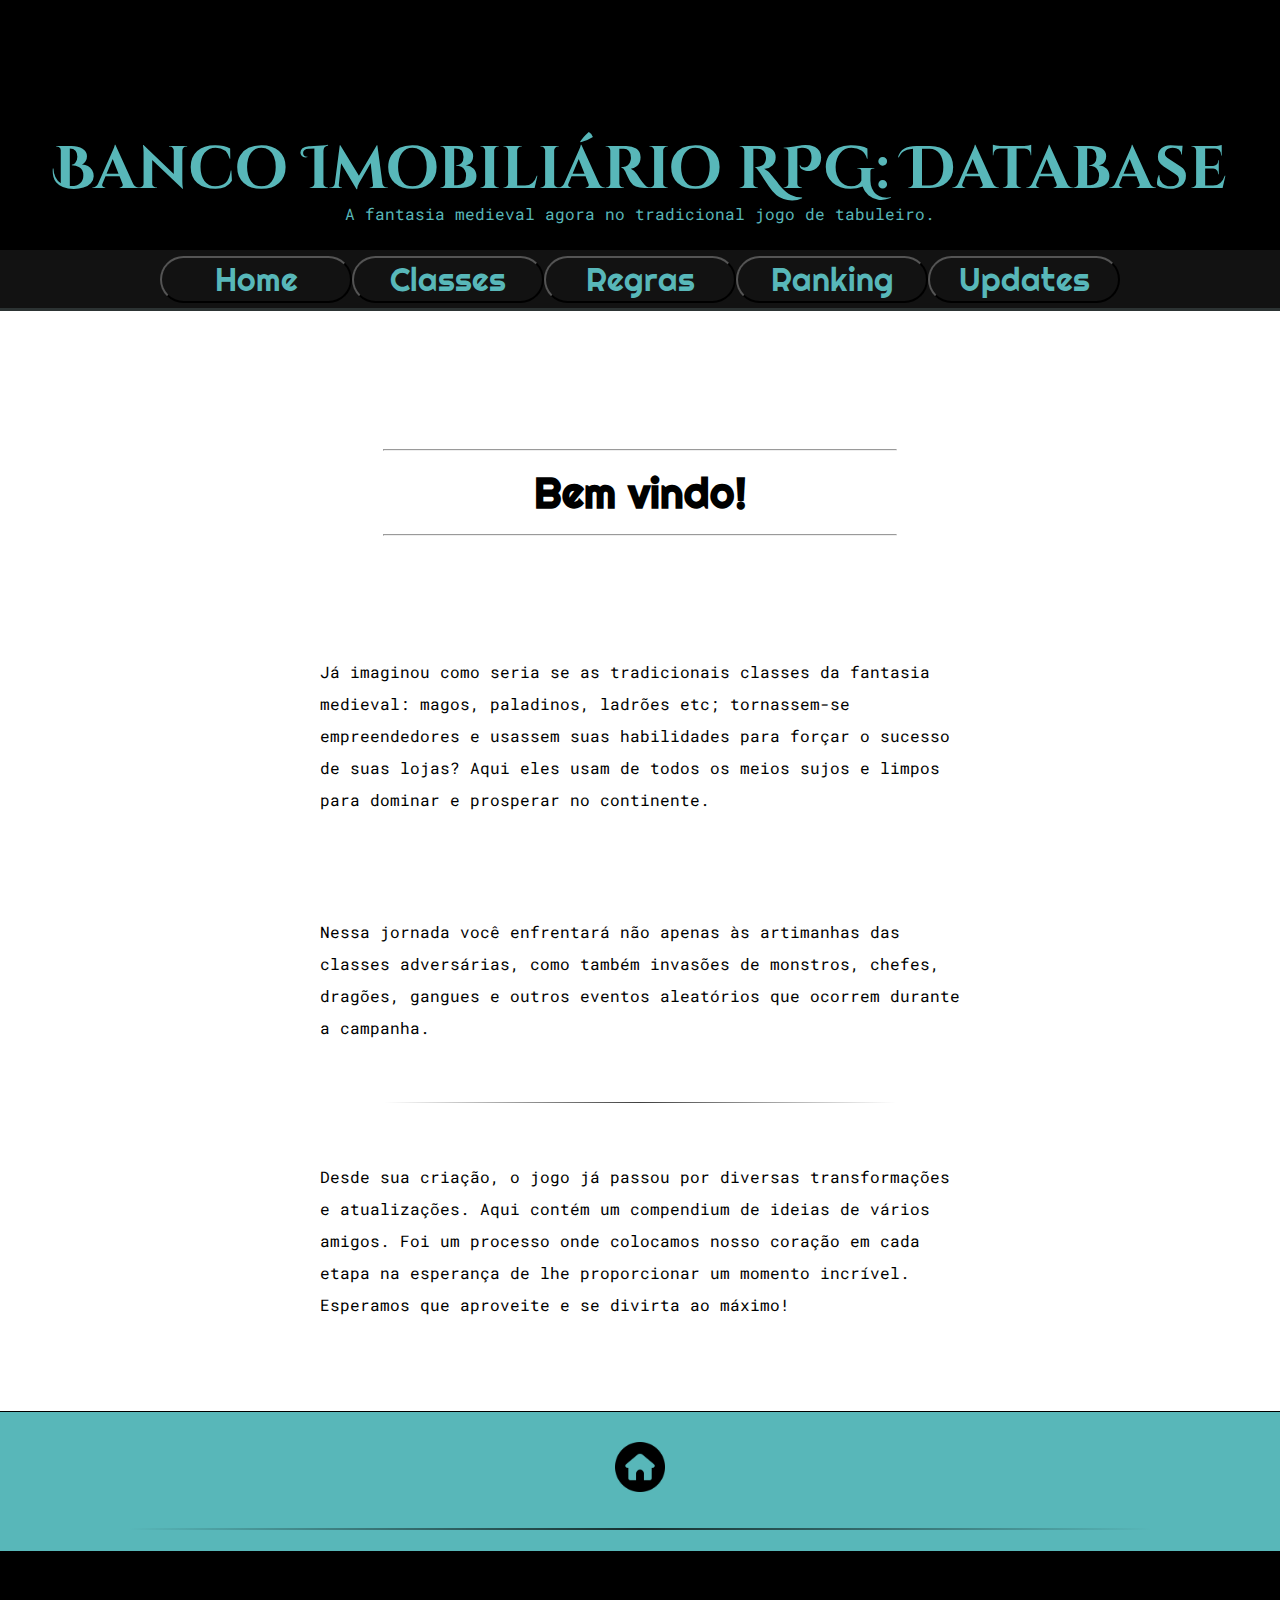
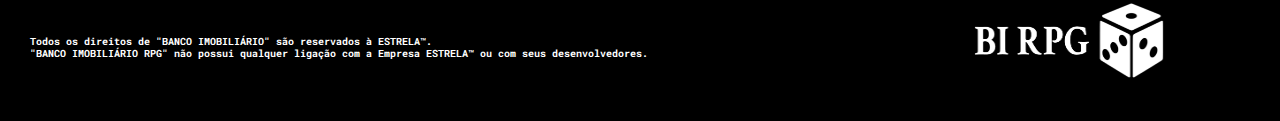
<file: index.html>
<!DOCTYPE html>
<html>


  <head>


    <meta charset="utf-8">
    <title>BI RPG - Home</title>
    <link rel="stylesheet" type="text/css" href="styles.css" />
    <link rel="icon" href="images/favicon.ico" />
    <link rel="preconnect" href="https://fonts.googleapis.com"><link rel="preconnect" href="https://fonts.gstatic.com" crossorigin><link href="https://fonts.googleapis.com/css2?family=Audiowide&family=Cinzel+Decorative&family=Josefin+Sans&family=Righteous&family=Roboto+Mono&display=swap" rel="stylesheet">


  </head>



  <body>

<!--  TOP CONTAINER  -->

    <div id="Top" class="div-topcontainer">
      <img class="img-storm" src="images/storm.gif" />
      <h1 class="h1-heading">Banco Imobiliário RPG: Database</h1>
      <p class="p-subtitle">A fantasia medieval agora no tradicional jogo de tabuleiro.</p>
    </div>

<!-- MAIN MENU -->

      <div class="div-mainmenu">
        <a class="a-menubuttons" href="index.html"><button>Home</button></a>
        <a class="a-menubuttons" href="classes.html"><button>Classes</button></a>
        <a class="a-menubuttons" href="regras.html"><button>Regras</button></a>
        <a class="a-menubuttons" href="ranking.html"><button>Ranking</button></a>
        <a class="a-menubuttons" href="updates.html"><button>Updates</button></a>
      </div>

<!--  MIDDLE CONTAINER  -->

    <div class="div-middlecontainer">

      <div class="div-h2">
        <iframe class="img-dice1" src="https://giphy.com/embed/L17z6P1Aq70xIZS7xG" width="150" height="150" frameBorder="0"></iframe>
        <iframe class="img-dice2" src="https://giphy.com/embed/L17z6P1Aq70xIZS7xG" width="150" height="150" frameBorder="0"></iframe>
        <hr class="hr-h2-1" />
        <h2 class="h2-home">Bem vindo!</h2>
        <hr class="hr-h2-2" />
      </div>

      <div class="div-middle1">
        <p class="p1-middle">Já imaginou como seria se as tradicionais classes da fantasia medieval: magos, paladinos, ladrões etc; tornassem-se empreendedores e usassem suas habilidades para forçar o sucesso de suas lojas? Aqui eles usam de todos os meios sujos e limpos para dominar e prosperar no continente.</p>
      </div>

      <div class="div-middle2" >
        <p class="p1-middle">Nessa jornada você enfrentará não apenas às artimanhas das classes adversárias, como também invasões de monstros, chefes, dragões, gangues e outros eventos aleatórios que ocorrem durante a campanha.</p>
      </div>

      <div class="div-hr-bar3">
        <hr class="hr-bar"/>
      </div>

      <div class="div-middle3" >
        <p class="p1-middle">Desde sua criação, o jogo já passou por diversas transformações e atualizações. Aqui contém um compendium de ideias de vários amigos. Foi um processo onde colocamos nosso coração em cada etapa na esperança de lhe proporcionar um momento incrível. Esperamos que aproveite e se divirta ao máximo!</p>
      </div>


    </div>


<!--  BOTTOM CONTAINER  -->

    <div class="div-bottomcontainer1">
      <a class="a-transition" href="#Top">
        <img class="img-home" src="images/home.png" height="50 "width="50" alt="Home">
      </a>
    </div>

    <div class="div-hr-bar1">
      <hr class="hr-bar"/>
    </div>



<!-- LOGOMARK -->

      <div class="div-logocontent">

        <div class="div-logo1">
          <p class="p-logo1">
            Todos os direitos de "BANCO IMOBILIÁRIO" são reservados à ESTRELA™.<br />
            "BANCO IMOBILIÁRIO RPG" não possui qualquer ligação com a Empresa ESTRELA™ ou com seus desenvolvedores.
          </p>
        </div>

        <div class="div-logo2">
            <img class="img-logo" src="images/logo1.png" alt="logomark"  />
        </div>

      </div>

  </body>


</html>
</file>
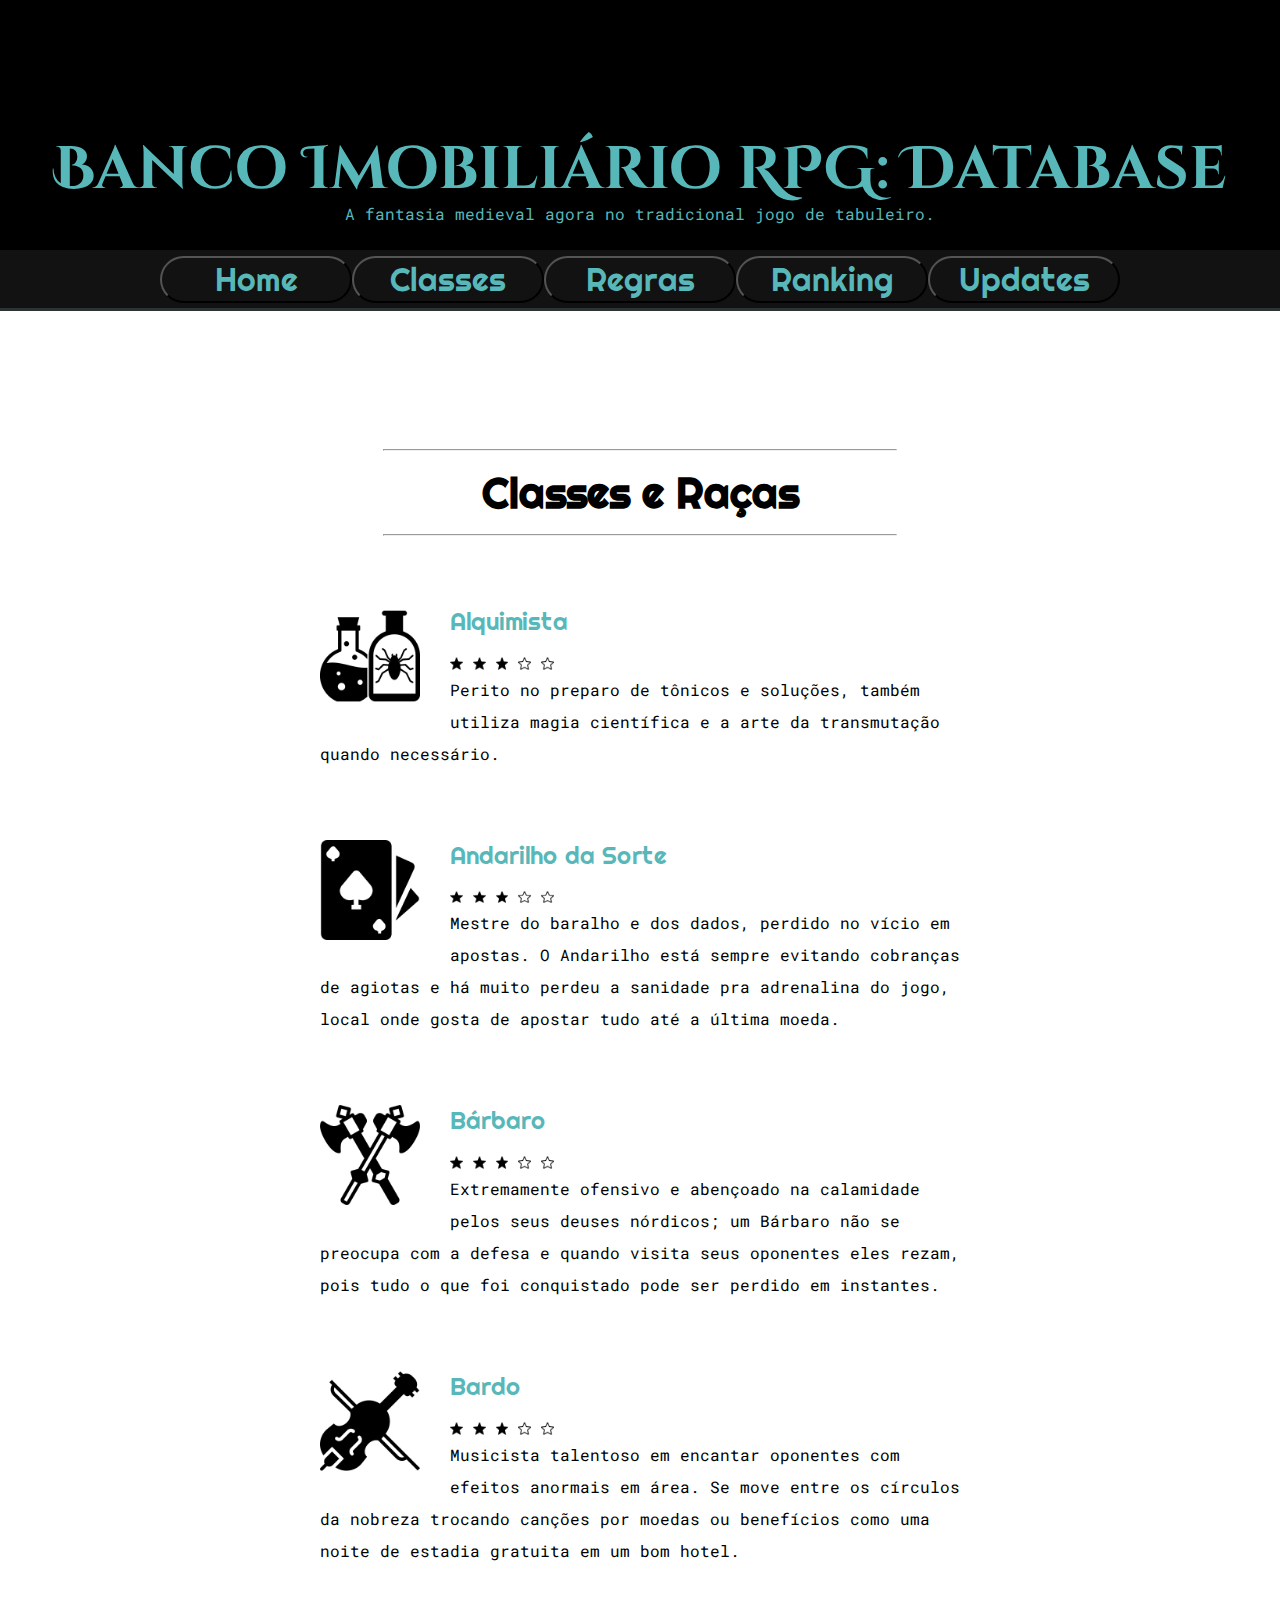
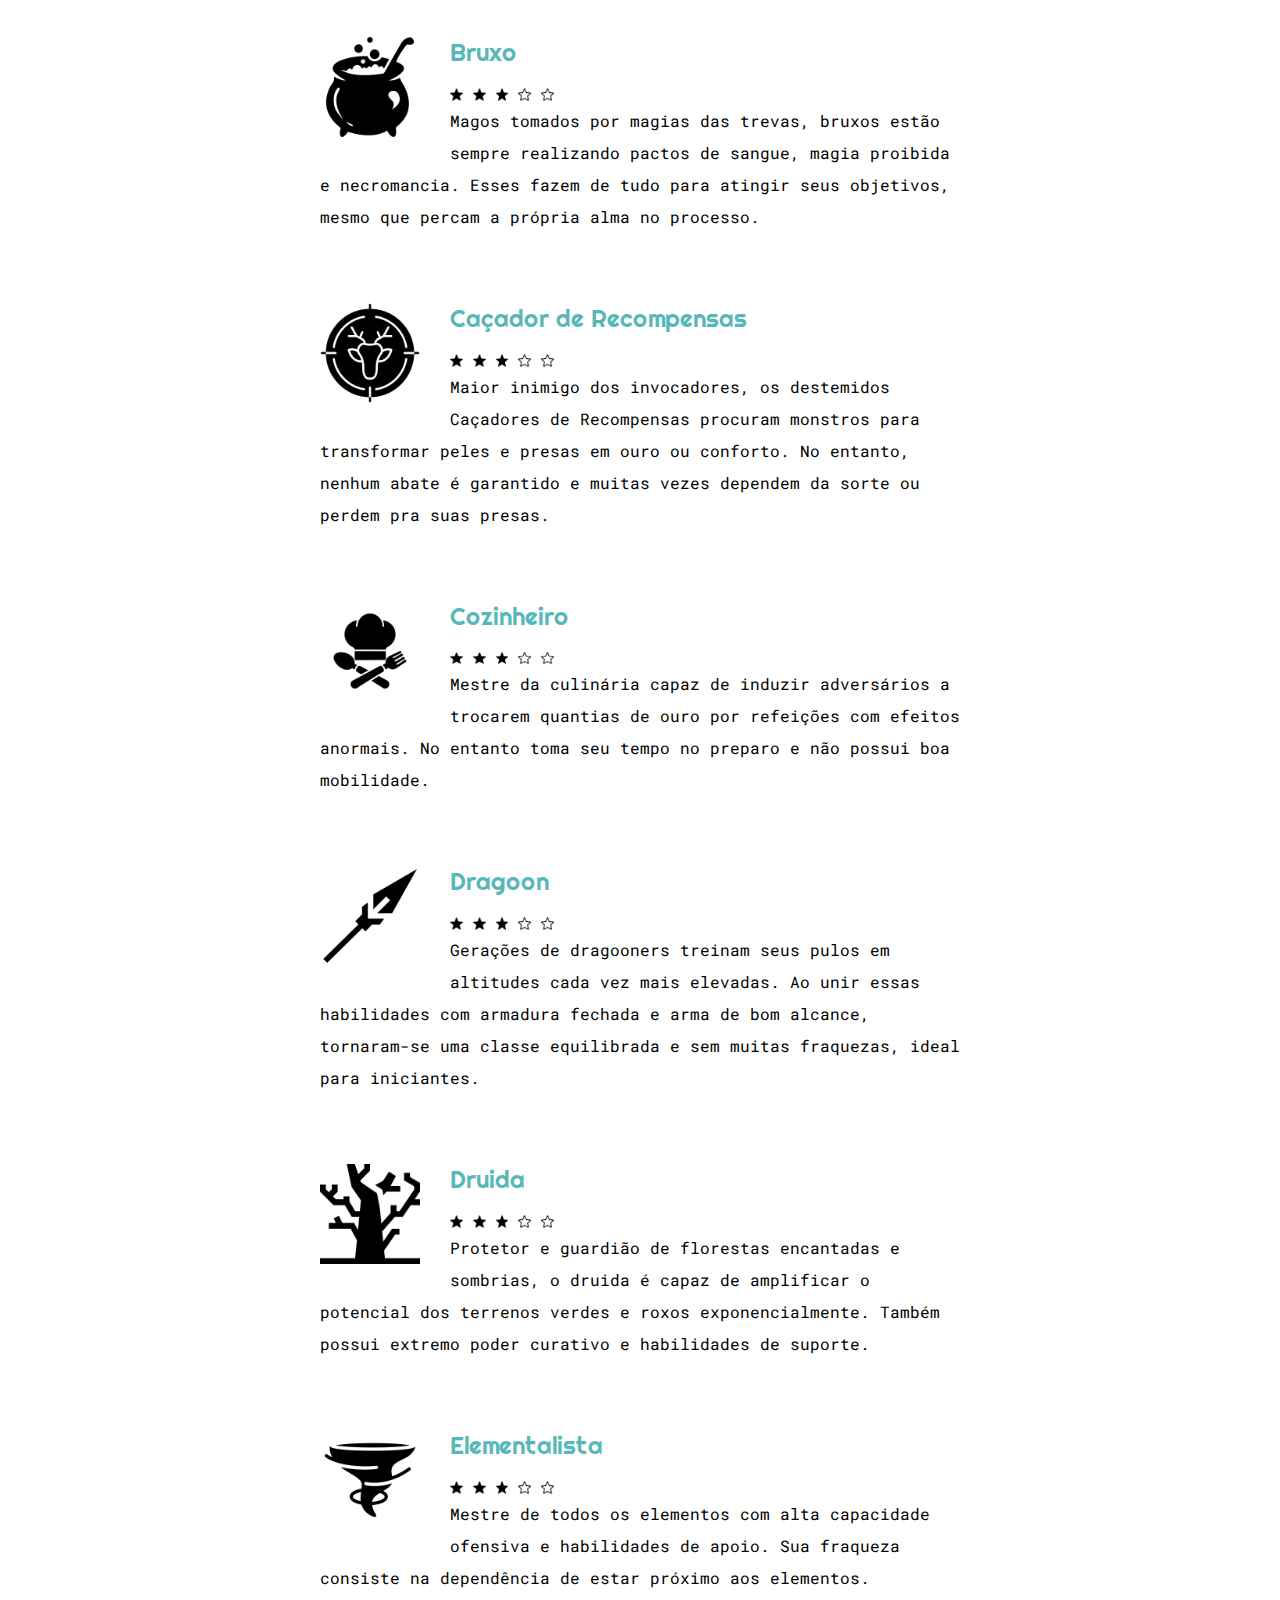
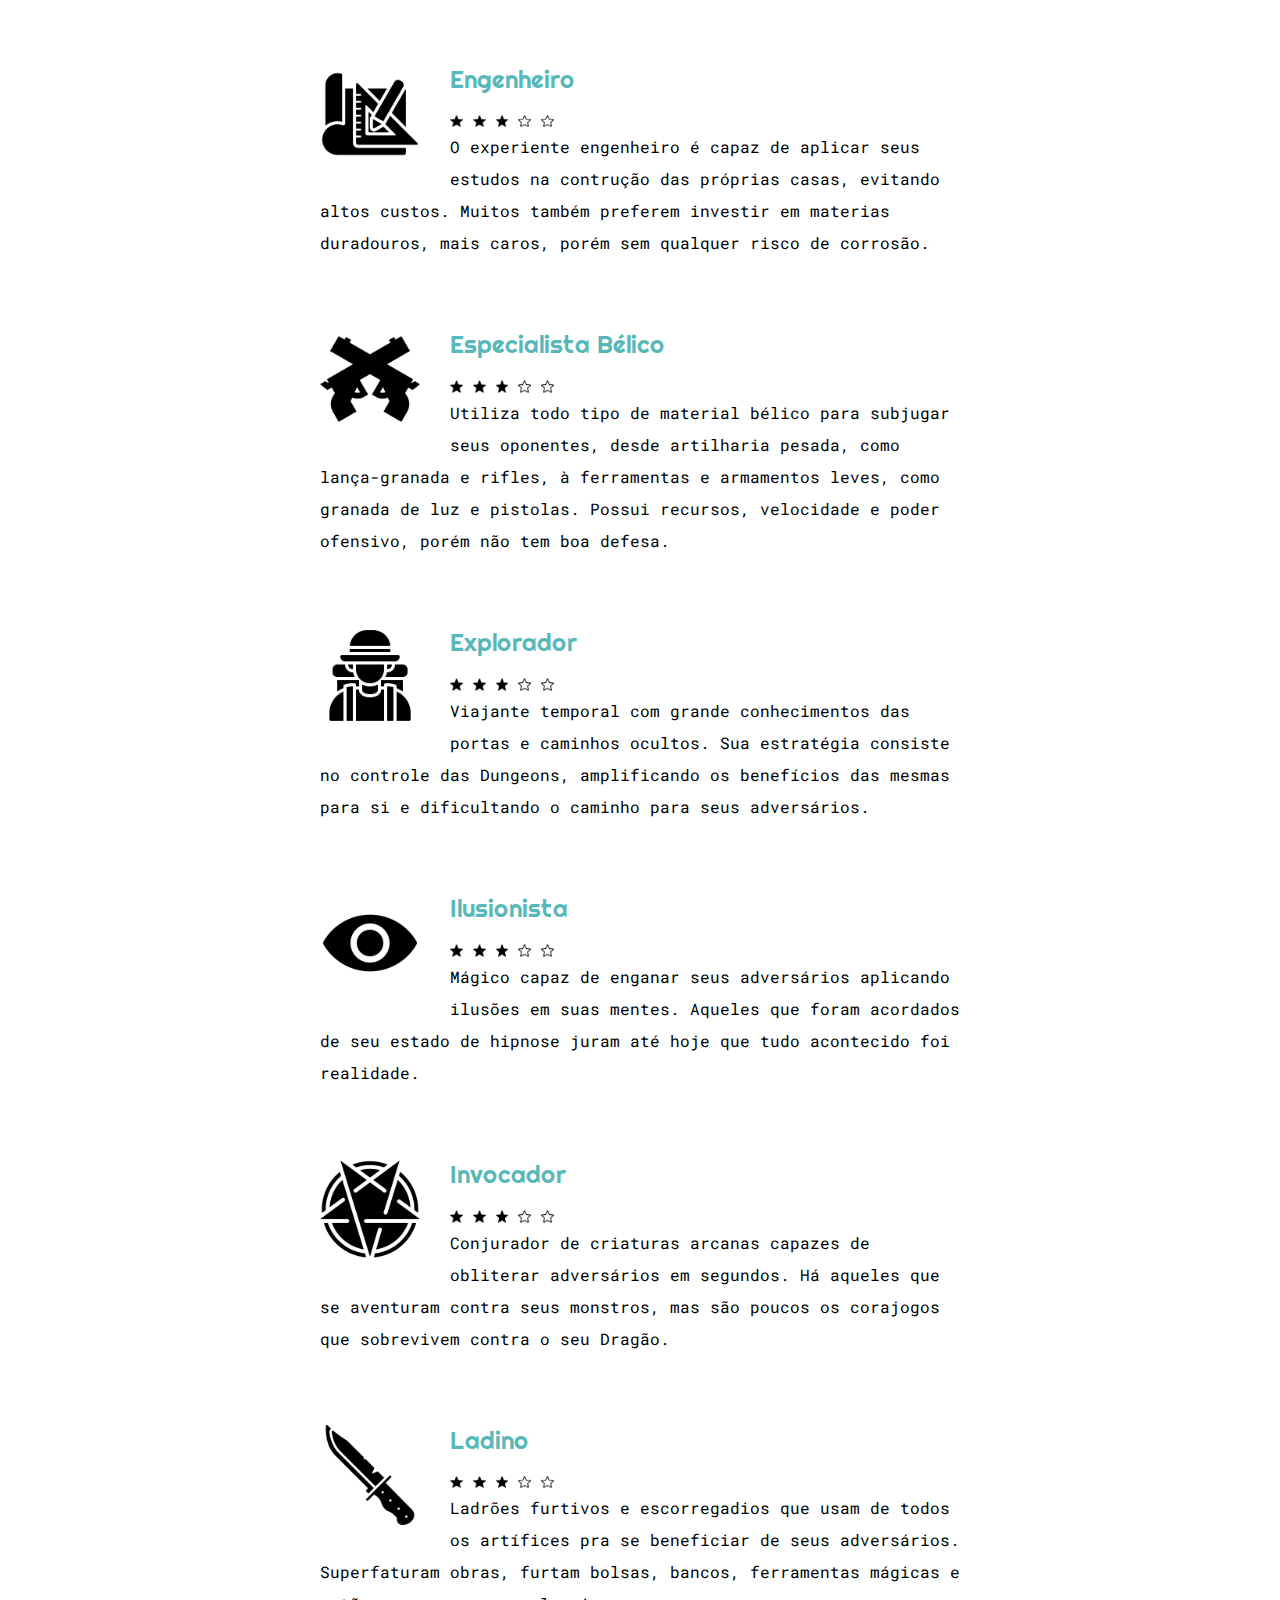
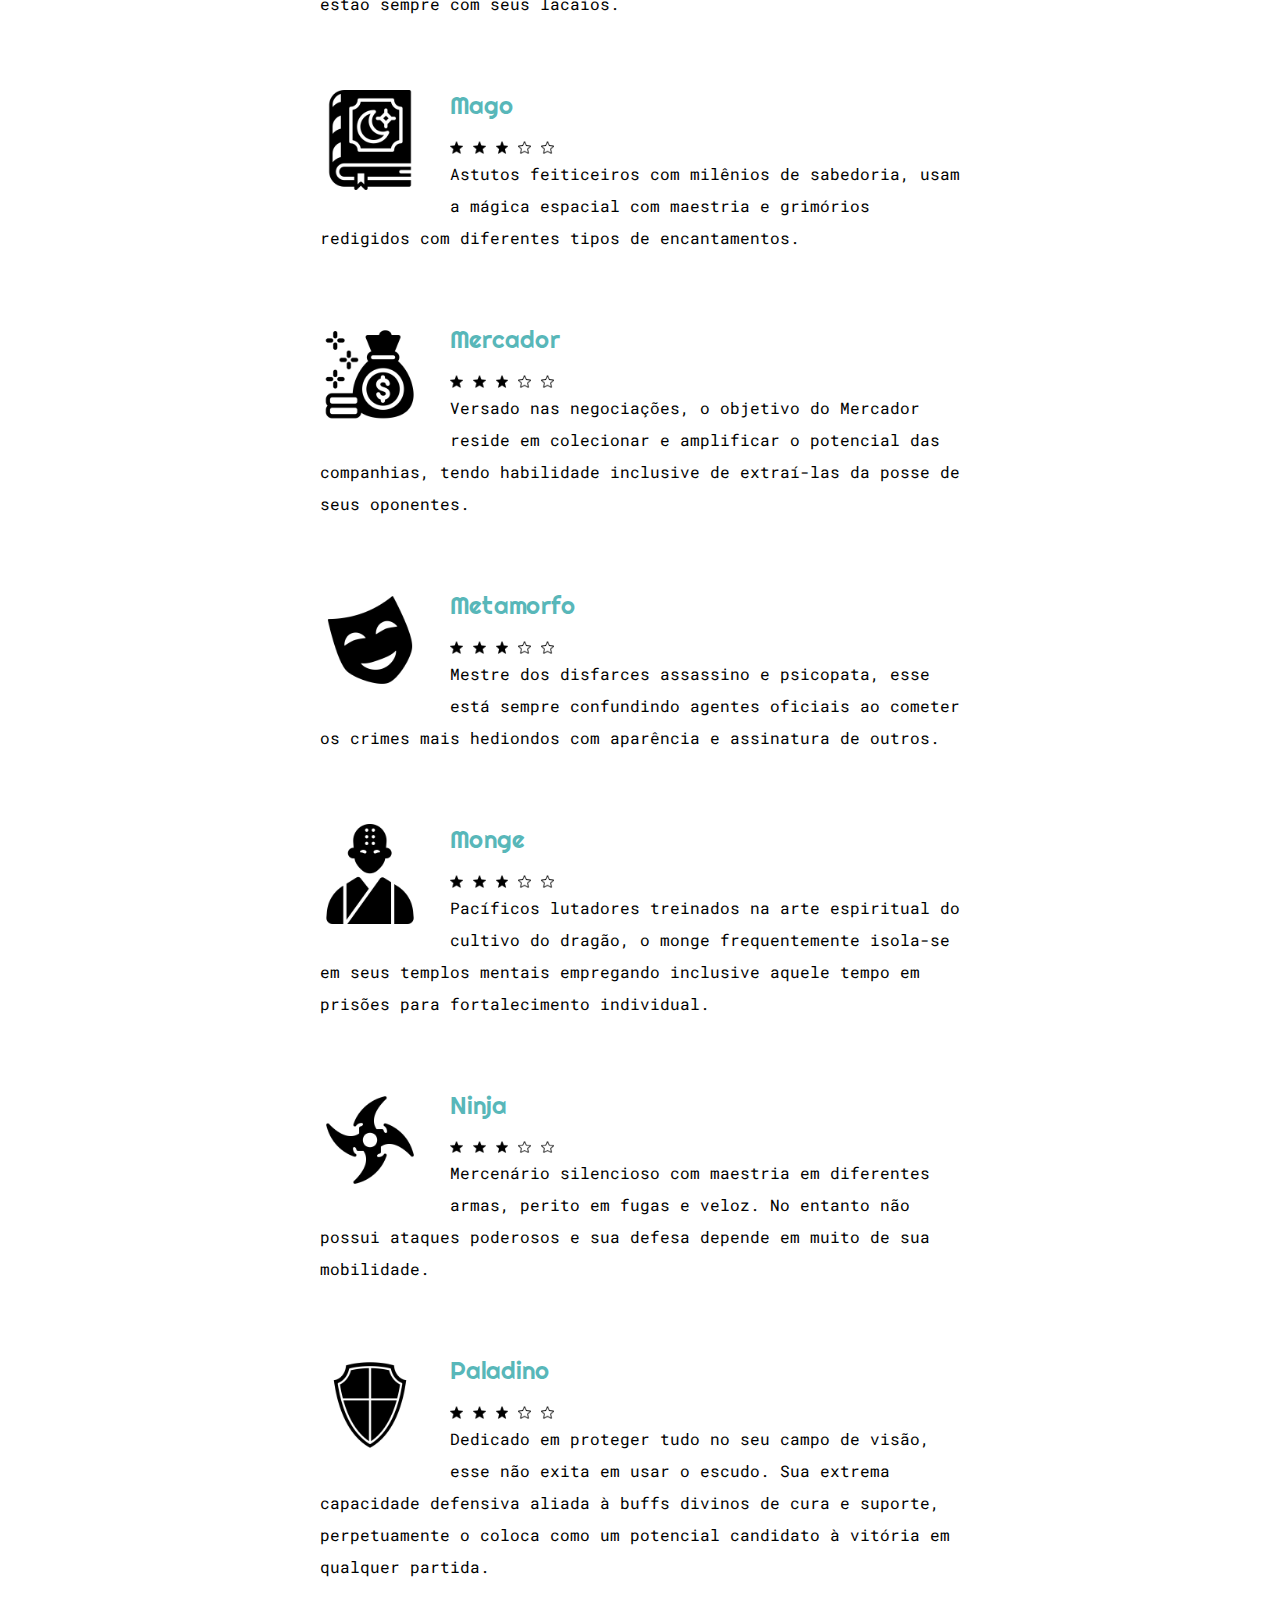
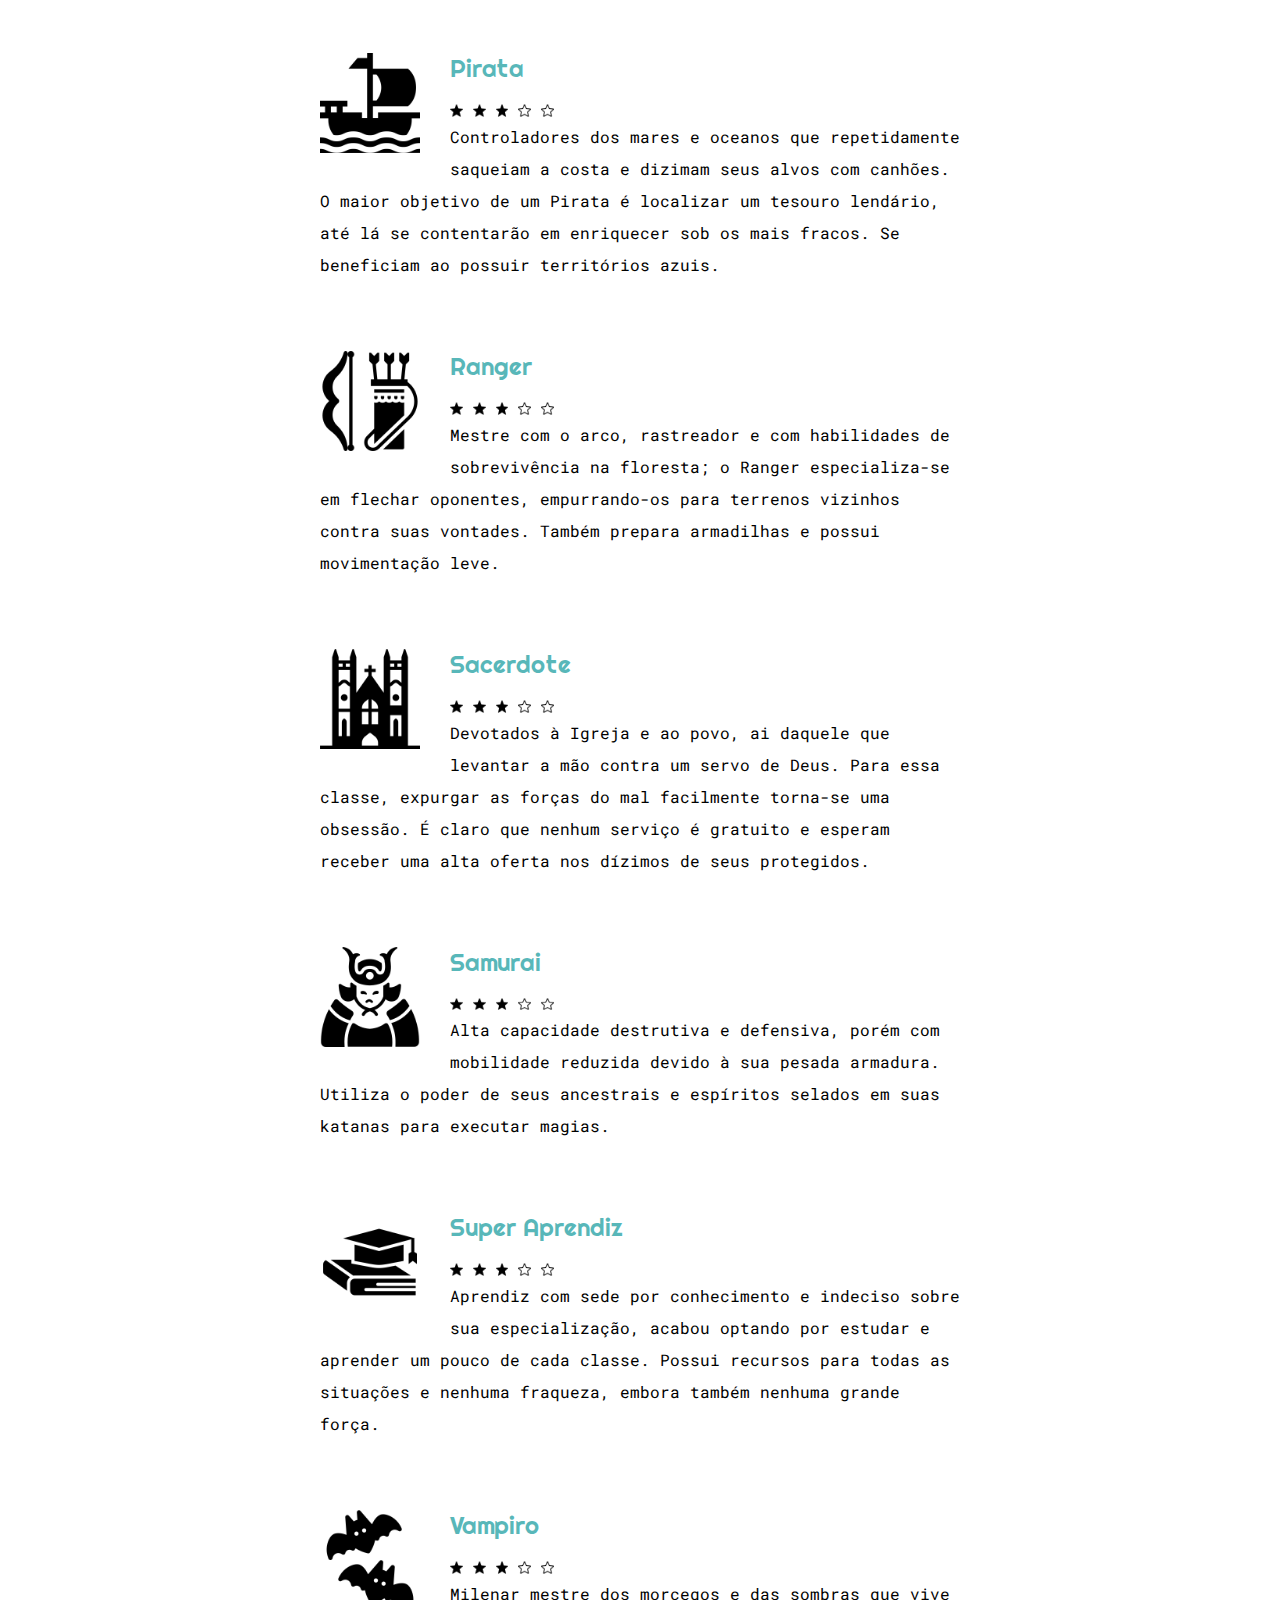
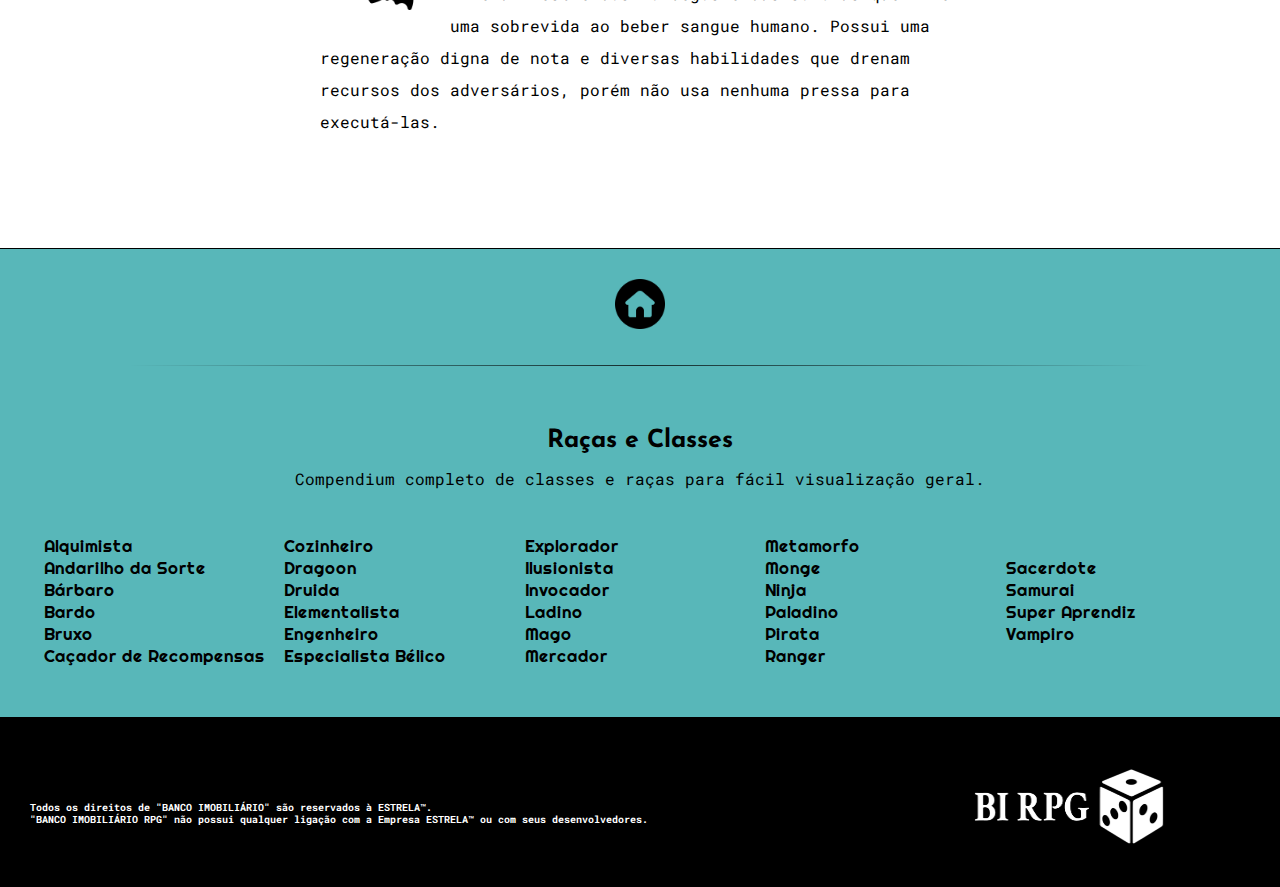
<file: classes.html>
<!DOCTYPE html>
<html>


  <head>


    <meta charset="utf-8">
    <title>BI RPG - Classes</title>
    <link rel="stylesheet" type="text/css" href="styles.css" />
    <link rel="icon" href="images/favicon.ico" />
    <link rel="preconnect" href="https://fonts.googleapis.com"><link rel="preconnect" href="https://fonts.gstatic.com" crossorigin><link href="https://fonts.googleapis.com/css2?family=Audiowide&family=Cinzel+Decorative&family=Josefin+Sans&family=Righteous&family=Roboto+Mono&display=swap" rel="stylesheet">


  </head>



  <body>

    <!--  TOP CONTAINER  -->

    <div class="div-topcontainer">
      <img class="img-storm" src="images/storm.gif" />
      <h1 class="h1-heading">Banco Imobiliário RPG: Database</h1>
      <p class="p-subtitle">A fantasia medieval agora no tradicional jogo de tabuleiro.</p>
    </div>

    <!-- MAIN MENU -->

      <div class="div-mainmenu">
        <a class="a-menubuttons" href="index.html"><button>Home</button></a>
        <a class="a-menubuttons" href="classes.html"><button>Classes</button></a>
        <a class="a-menubuttons" href="regras.html"><button>Regras</button></a>
        <a class="a-menubuttons" href="ranking.html"><button>Ranking</button></a>
        <a class="a-menubuttons" href="updates.html"><button>Updates</button></a>
      </div>

    <!--  MIDDLE CONTAINER  -->

    <div class="div-middlecontainer">


      <div class="div-h2">
        <iframe class="img-dice1" src="https://giphy.com/embed/L17z6P1Aq70xIZS7xG" width="150" height="150" frameBorder="0"></iframe>
        <iframe class="img-dice2" src="https://giphy.com/embed/L17z6P1Aq70xIZS7xG" width="150" height="150" frameBorder="0"></iframe>
        <hr class="hr-h2-1" />
        <h2 class="h2-home">Classes e Raças</h2>
        <hr class="hr-h2-2" />
      </div>

      <div class="div-classes">
        <img class="img-classes" src="images/alquimista.png"/>
        <a class="a-classes" href="alquimista.html">Alquimista</a>
        <div>
          <img class="img-star" src="images/black-star.png" />
          <img class="img-star" src="images/black-star.png" />
          <img class="img-star" src="images/black-star.png" />
          <img class="img-star" src="images/empty-star.png" />
          <img class="img-star" src="images/empty-star.png" />
        </div>
        <p>Perito no preparo de tônicos e soluções, também utiliza magia científica e a arte da transmutação quando necessário.</p>
      </div>

      <div class="div-classes">
        <img class="img-classes" src="images/jogador.png"/>
        <a class="a-classes" href="jogador.html">Andarilho da Sorte</a>
        <div>
          <img class="img-star" src="images/black-star.png" />
          <img class="img-star" src="images/black-star.png" />
          <img class="img-star" src="images/black-star.png" />
          <img class="img-star" src="images/empty-star.png" />
          <img class="img-star" src="images/empty-star.png" />
        </div>
        <p>Mestre do baralho e dos dados, perdido no vício em apostas. O Andarilho está sempre evitando cobranças de agiotas e há muito perdeu a sanidade pra adrenalina do jogo, local onde gosta de apostar tudo até a última moeda.</p>
      </div>

      <div class="div-classes">
          <img class="img-classes" src="images/barbaro.png"/>
          <a class="a-classes" href="barbaro.html">Bárbaro</a>
          <div>
            <img class="img-star" src="images/black-star.png" />
            <img class="img-star" src="images/black-star.png" />
            <img class="img-star" src="images/black-star.png" />
            <img class="img-star" src="images/empty-star.png" />
            <img class="img-star" src="images/empty-star.png" />
          </div>
          <p>Extremamente ofensivo e abençoado na calamidade pelos seus deuses nórdicos; um Bárbaro não se preocupa com a defesa e quando visita seus oponentes eles rezam, pois tudo o que foi conquistado pode ser perdido em instantes.</p>
      </div>

      <div class="div-classes">
        <img class="img-classes" src="images/bardo.png"/>
        <a class="a-classes" href="bardo.html">Bardo</a>
        <div>
          <img class="img-star" src="images/black-star.png" />
          <img class="img-star" src="images/black-star.png" />
          <img class="img-star" src="images/black-star.png" />
          <img class="img-star" src="images/empty-star.png" />
          <img class="img-star" src="images/empty-star.png" />
        </div>
        <p>Musicista talentoso em encantar oponentes com efeitos anormais em área. Se move entre os círculos da nobreza trocando canções por moedas ou benefícios como uma noite de estadia gratuita em um bom hotel.</p>
      </div>

      <div class="div-classes">
        <img class="img-classes" src="images/bruxo.png"/>
        <a class="a-classes" href="bruxo.html">Bruxo</a>
        <div>
          <img class="img-star" src="images/black-star.png" />
          <img class="img-star" src="images/black-star.png" />
          <img class="img-star" src="images/black-star.png" />
          <img class="img-star" src="images/empty-star.png" />
          <img class="img-star" src="images/empty-star.png" />
        </div>
        <p>Magos tomados por magias das trevas, bruxos estão sempre realizando pactos de sangue, magia proibida e necromancia. Esses fazem de tudo para atingir seus objetivos, mesmo que percam a própria alma no processo.</p>
      </div>

      <div class="div-classes">
        <img class="img-classes" src="images/caçador-de-recompensas.png"/>
        <a class="a-classes" href="caçador-de-recompensas.html">Caçador de Recompensas</a>
        <div>
          <img class="img-star" src="images/black-star.png" />
          <img class="img-star" src="images/black-star.png" />
          <img class="img-star" src="images/black-star.png" />
          <img class="img-star" src="images/empty-star.png" />
          <img class="img-star" src="images/empty-star.png" />
        </div>
        <p>Maior inimigo dos invocadores, os destemidos Caçadores de Recompensas procuram monstros para transformar peles e presas em ouro ou conforto. No entanto, nenhum abate é garantido e muitas vezes dependem da sorte ou perdem pra suas presas.</p>
      </div>

      <div class="div-classes">
        <img class="img-classes" src="images/cozinheiro.png"/>
        <a class="a-classes" href="cozinheiro.html">Cozinheiro</a>
        <div>
          <img class="img-star" src="images/black-star.png" />
          <img class="img-star" src="images/black-star.png" />
          <img class="img-star" src="images/black-star.png" />
          <img class="img-star" src="images/empty-star.png" />
          <img class="img-star" src="images/empty-star.png" />
        </div>
        <p>Mestre da culinária capaz de induzir adversários a trocarem quantias de ouro por refeições com efeitos anormais. No entanto toma seu tempo no preparo e não possui boa mobilidade.</p>
      </div>

      <div class="div-classes">
        <img class="img-classes" src="images/dragoon.png"/>
        <a class="a-classes" href="dragoon.html">Dragoon</a>
        <div>
          <img class="img-star" src="images/black-star.png" />
          <img class="img-star" src="images/black-star.png" />
          <img class="img-star" src="images/black-star.png" />
          <img class="img-star" src="images/empty-star.png" />
          <img class="img-star" src="images/empty-star.png" />
        </div>
        <p>Gerações de dragooners treinam seus pulos em altitudes cada vez mais elevadas. Ao unir essas habilidades com armadura fechada e arma de bom alcance, tornaram-se uma classe equilibrada e sem muitas fraquezas, ideal para iniciantes.</p>
      </div>

      <div class="div-classes">
        <img class="img-classes" src="images/druida.png"/>
        <a class="a-classes" href="druida.html">Druida</a>
        <div>
          <img class="img-star" src="images/black-star.png" />
          <img class="img-star" src="images/black-star.png" />
          <img class="img-star" src="images/black-star.png" />
          <img class="img-star" src="images/empty-star.png" />
          <img class="img-star" src="images/empty-star.png" />
        </div>
        <p>Protetor e guardião de florestas encantadas e sombrias, o druida é capaz de amplificar o potencial dos terrenos verdes e roxos exponencialmente. Também possui extremo poder curativo e habilidades de suporte.</p>
      </div>

      <div class="div-classes">
        <img class="img-classes" src="images/elementalista.png"/>
        <a class="a-classes" href="elementalista.html">Elementalista</a>
        <div>
          <img class="img-star" src="images/black-star.png" />
          <img class="img-star" src="images/black-star.png" />
          <img class="img-star" src="images/black-star.png" />
          <img class="img-star" src="images/empty-star.png" />
          <img class="img-star" src="images/empty-star.png" />
        </div>
        <p>Mestre de todos os elementos com alta capacidade ofensiva e habilidades de apoio. Sua fraqueza consiste na dependência de estar próximo aos elementos.</p>
      </div>

      <div class="div-classes">
        <img class="img-classes" src="images/engenheiro.png"/>
        <a class="a-classes" href="engenheiro.html">Engenheiro</a>
        <div>
          <img class="img-star" src="images/black-star.png" />
          <img class="img-star" src="images/black-star.png" />
          <img class="img-star" src="images/black-star.png" />
          <img class="img-star" src="images/empty-star.png" />
          <img class="img-star" src="images/empty-star.png" />
        </div>
        <p>O experiente engenheiro é capaz de aplicar seus estudos na contrução das próprias casas, evitando altos custos. Muitos também preferem investir em materias duradouros, mais caros, porém sem qualquer risco de corrosão.</p>
      </div>

      <div class="div-classes">
        <img class="img-classes" src="images/pistoleiro.png"/>
        <a class="a-classes" href="pistoleiro.html">Especialista Bélico</a>
        <div>
          <img class="img-star" src="images/black-star.png" />
          <img class="img-star" src="images/black-star.png" />
          <img class="img-star" src="images/black-star.png" />
          <img class="img-star" src="images/empty-star.png" />
          <img class="img-star" src="images/empty-star.png" />
        </div>
        <p>Utiliza todo tipo de material bélico para subjugar seus oponentes, desde artilharia pesada, como lança-granada e rifles, à ferramentas e armamentos leves, como granada de luz e pistolas. Possui recursos, velocidade e poder ofensivo, porém não tem boa defesa.</p>
      </div>

      <div class="div-classes">
        <img class="img-classes" src="images/explorador.png"/>
        <a class="a-classes" href="explorador.html">Explorador</a>
        <div>
          <img class="img-star" src="images/black-star.png" />
          <img class="img-star" src="images/black-star.png" />
          <img class="img-star" src="images/black-star.png" />
          <img class="img-star" src="images/empty-star.png" />
          <img class="img-star" src="images/empty-star.png" />
        </div>
        <p>Viajante temporal com grande conhecimentos das portas e caminhos ocultos. Sua estratégia consiste no controle das Dungeons, amplificando os benefícios das mesmas para si e dificultando o caminho para seus adversários.</p>
      </div>

      <div class="div-classes">
        <img class="img-classes" src="images/ilusionista.png"/>
        <a class="a-classes" href="ilusionista.html">Ilusionista</a>
        <div>
          <img class="img-star" src="images/black-star.png" />
          <img class="img-star" src="images/black-star.png" />
          <img class="img-star" src="images/black-star.png" />
          <img class="img-star" src="images/empty-star.png" />
          <img class="img-star" src="images/empty-star.png" />
        </div>
        <p>Mágico capaz de enganar seus adversários aplicando ilusões em suas mentes. Aqueles que foram acordados de seu estado de hipnose juram até hoje que tudo acontecido foi realidade.</p>
      </div>

      <div class="div-classes">
        <img class="img-classes" src="images/invocador.png"/>
        <a class="a-classes" href="invocador.html">Invocador</a>
        <div>
          <img class="img-star" src="images/black-star.png" />
          <img class="img-star" src="images/black-star.png" />
          <img class="img-star" src="images/black-star.png" />
          <img class="img-star" src="images/empty-star.png" />
          <img class="img-star" src="images/empty-star.png" />
        </div>
        <p>Conjurador de criaturas arcanas capazes de obliterar adversários em segundos. Há aqueles que se aventuram contra seus monstros, mas são poucos os corajogos que sobrevivem contra o seu Dragão.</p>
      </div>

      <div class="div-classes">
        <img class="img-classes" src="images/ladino.png"/>
        <a class="a-classes" href="ladino.html">Ladino</a>
        <div>
          <img class="img-star" src="images/black-star.png" />
          <img class="img-star" src="images/black-star.png" />
          <img class="img-star" src="images/black-star.png" />
          <img class="img-star" src="images/empty-star.png" />
          <img class="img-star" src="images/empty-star.png" />
        </div>
        <p>Ladrões furtivos e escorregadios que usam de todos os artífices pra se beneficiar de seus adversários. Superfaturam obras, furtam bolsas, bancos, ferramentas mágicas e estão sempre com seus lacaios.</p>
      </div>

      <div class="div-classes">
        <img class="img-classes" src="images/mago.png"/>
        <a class="a-classes" href="mago.html">Mago</a>
        <div>
          <img class="img-star" src="images/black-star.png" />
          <img class="img-star" src="images/black-star.png" />
          <img class="img-star" src="images/black-star.png" />
          <img class="img-star" src="images/empty-star.png" />
          <img class="img-star" src="images/empty-star.png" />
        </div>
        <p>Astutos feiticeiros com milênios de sabedoria, usam a mágica espacial com maestria e grimórios redigidos com diferentes tipos de encantamentos.</p>
      </div>

      <div class="div-classes">
        <img class="img-classes" src="images/mercador.png"/>
        <a class="a-classes" href="mercador.html">Mercador</a>
        <div>
          <img class="img-star" src="images/black-star.png" />
          <img class="img-star" src="images/black-star.png" />
          <img class="img-star" src="images/black-star.png" />
          <img class="img-star" src="images/empty-star.png" />
          <img class="img-star" src="images/empty-star.png" />
        </div>
        <p>Versado nas negociações, o objetivo do Mercador reside em colecionar e amplificar o potencial das companhias, tendo habilidade inclusive de extraí-las da posse de seus oponentes.</p>
      </div>


      <div class="div-classes">
        <img class="img-classes" src="images/metamorfo.png"/>
        <a class="a-classes" href="metamorfo.html">Metamorfo</a>
        <div>
          <img class="img-star" src="images/black-star.png" />
          <img class="img-star" src="images/black-star.png" />
          <img class="img-star" src="images/black-star.png" />
          <img class="img-star" src="images/empty-star.png" />
          <img class="img-star" src="images/empty-star.png" />
        </div>
        <p>Mestre dos disfarces assassino e psicopata, esse está sempre confundindo agentes oficiais ao cometer os crimes mais hediondos com aparência e assinatura de outros.</p>
      </div>

      <div class="div-classes">
        <img class="img-classes" src="images/lutador.png"/>
        <a class="a-classes" href="lutador.html">Monge</a>
        <div>
          <img class="img-star" src="images/black-star.png" />
          <img class="img-star" src="images/black-star.png" />
          <img class="img-star" src="images/black-star.png" />
          <img class="img-star" src="images/empty-star.png" />
          <img class="img-star" src="images/empty-star.png" />
        </div>
        <p>Pacíficos lutadores treinados na arte espiritual do cultivo do dragão, o monge frequentemente isola-se em seus templos mentais empregando inclusive aquele tempo em prisões para fortalecimento individual.</p>
      </div>

      <div class="div-classes">
        <img class="img-classes" src="images/ninja.png"/>
        <a class="a-classes" href="ninja.html">Ninja</a>
        <div>
          <img class="img-star" src="images/black-star.png" />
          <img class="img-star" src="images/black-star.png" />
          <img class="img-star" src="images/black-star.png" />
          <img class="img-star" src="images/empty-star.png" />
          <img class="img-star" src="images/empty-star.png" />
        </div>
        <p>Mercenário silencioso com maestria em diferentes armas, perito em fugas e veloz. No entanto não possui ataques poderosos e sua defesa depende em muito de sua mobilidade.</p>
      </div>

      <div class="div-classes">
        <img class="img-classes" src="images/paladino.png"/>
        <a class="a-classes" href="paladino.html">Paladino</a>
        <div>
          <img class="img-star" src="images/black-star.png" />
          <img class="img-star" src="images/black-star.png" />
          <img class="img-star" src="images/black-star.png" />
          <img class="img-star" src="images/empty-star.png" />
          <img class="img-star" src="images/empty-star.png" />
        </div>
        <p>Dedicado em proteger tudo no seu campo de visão, esse não exita em usar o escudo. Sua extrema capacidade defensiva aliada à buffs divinos de cura e suporte, perpetuamente o coloca como um potencial candidato à vitória em qualquer partida.</p>
      </div>

      <div class="div-classes">
        <img class="img-classes" src="images/pirata.png"/>
        <a class="a-classes" href="pirata.html">Pirata</a>
        <div>
          <img class="img-star" src="images/black-star.png" />
          <img class="img-star" src="images/black-star.png" />
          <img class="img-star" src="images/black-star.png" />
          <img class="img-star" src="images/empty-star.png" />
          <img class="img-star" src="images/empty-star.png" />
        </div>
        <p>Controladores dos mares e oceanos que repetidamente saqueiam a costa e dizimam seus alvos com canhões. O maior objetivo de um Pirata é localizar um tesouro lendário, até lá se contentarão em enriquecer sob os mais fracos. Se beneficiam ao possuir territórios azuis.</p>
      </div>

      <div class="div-classes">
        <img class="img-classes" src="images/ranger.png"/>
        <a class="a-classes" href="ranger.html">Ranger</a>
        <div>
          <img class="img-star" src="images/black-star.png" />
          <img class="img-star" src="images/black-star.png" />
          <img class="img-star" src="images/black-star.png" />
          <img class="img-star" src="images/empty-star.png" />
          <img class="img-star" src="images/empty-star.png" />
        </div>
        <p>Mestre com o arco, rastreador e com habilidades de sobrevivência na floresta; o Ranger especializa-se em flechar oponentes, empurrando-os para terrenos vizinhos contra suas vontades. Também prepara armadilhas e possui movimentação leve.</p>
      </div>

      <div class="div-classes">
        <img class="img-classes" src="images/clerigo.png"/>
        <a class="a-classes" href="clerigo.html">Sacerdote</a>
        <div>
          <img class="img-star" src="images/black-star.png" />
          <img class="img-star" src="images/black-star.png" />
          <img class="img-star" src="images/black-star.png" />
          <img class="img-star" src="images/empty-star.png" />
          <img class="img-star" src="images/empty-star.png" />
        </div>
        <p>Devotados à Igreja e ao povo, ai daquele que levantar a mão contra um servo de Deus. Para essa classe, expurgar as forças do mal facilmente torna-se uma obsessão. É claro que nenhum serviço é gratuito e esperam receber uma alta oferta nos dízimos de seus protegidos.</p>
      </div>

      <div class="div-classes">
          <img class="img-classes" src="images/samurai.png"/>
          <a class="a-classes" href="samurai.html">Samurai</a>
          <div>
            <img class="img-star" src="images/black-star.png" />
            <img class="img-star" src="images/black-star.png" />
            <img class="img-star" src="images/black-star.png" />
            <img class="img-star" src="images/empty-star.png" />
            <img class="img-star" src="images/empty-star.png" />
          </div>
          <p>Alta capacidade destrutiva e defensiva, porém com mobilidade reduzida devido à sua pesada armadura. Utiliza o poder de seus ancestrais e espíritos selados em suas katanas para executar magias.</p>
        </div>

      <div class="div-classes">
        <img class="img-classes" src="images/super-aprendiz.png"/>
        <a class="a-classes" href="super-aprendiz.html">Super Aprendiz</a>
        <div>
          <img class="img-star" src="images/black-star.png" />
          <img class="img-star" src="images/black-star.png" />
          <img class="img-star" src="images/black-star.png" />
          <img class="img-star" src="images/empty-star.png" />
          <img class="img-star" src="images/empty-star.png" />
        </div>
        <p>Aprendiz com sede por conhecimento e indeciso sobre sua especialização, acabou optando por estudar e aprender um pouco de cada classe. Possui recursos para todas as situações e nenhuma fraqueza, embora também nenhuma grande força.</p>
      </div>

      <div class="div-classes">
        <img class="img-classes" src="images/vampiro.png"/>
        <a class="a-classes" href="vampiro.html">Vampiro</a>
        <div>
          <img class="img-star" src="images/black-star.png" />
          <img class="img-star" src="images/black-star.png" />
          <img class="img-star" src="images/black-star.png" />
          <img class="img-star" src="images/empty-star.png" />
          <img class="img-star" src="images/empty-star.png" />
        </div>
        <p>Milenar mestre dos morcegos e das sombras que vive uma sobrevida ao beber sangue humano. Possui uma regeneração digna de nota e diversas habilidades que drenam recursos dos adversários, porém não usa nenhuma pressa para executá-las.</p>
      </div>

    </div>





    <!--  BOTTOM CONTAINER  -->

        <div class="div-bottomcontainer1">
          <a href="#Top">
            <img class="img-home" src="images/home.png" height="50 "width="50" alt="Home">
          </a>
        </div>

        <div class="div-hr-bar2">
          <hr class="hr-bar"/>
        </div>

        <div class="div-bottomcontainer2">

          <div class="div-bottomtop">
            <h3 class="h3-final-classes">Raças e Classes</h3>
            <p>Compendium completo de classes e raças para fácil visualização geral.</p>
          </div>

          <div class="div-bar1">
            <a class="a-divbar1" href="alquimista.html">Alquimista</a><br />
            <a class="a-divbar1" href="andarilho.html">Andarilho da Sorte</a><br />
            <a class="a-divbar1" href="barbaro.html">Bárbaro</a><br />
            <a class="a-divbar1" href="bardo.html">Bardo</a><br />
            <a class="a-divbar1" href="bruxo.html">Bruxo</a><br />
            <a class="a-divbar1" href="hunter.html">Caçador de Recompensas</a><br />
          </div>

          <div class="div-bar1">
            <a class="a-divbar1" href="cozinheiro.html">Cozinheiro</a><br />
            <a class="a-divbar1" href="dragoon.html">Dragoon</a><br />
            <a class="a-divbar1" href="druida.html">Druida</a><br />
            <a class="a-divbar1" href="elementalista.html">Elementalista</a><br />
            <a class="a-divbar1" href="engenheiro.html">Engenheiro</a><br />
            <a class="a-divbar1" href="pistoleiro.html">Especialista Bélico</a><br />
          </div>

          <div class="div-bar1">
            <a class="a-divbar1" href="explorador.html">Explorador</a><br />
            <a class="a-divbar1" href="ilusionista.html">Ilusionista</a><br />
            <a class="a-divbar1" href="invocador.html">Invocador</a><br />
            <a class="a-divbar1" href="ladino.html">Ladino</a><br />
            <a class="a-divbar1" href="mago.html">Mago</a><br />
            <a class="a-divbar1" href="mercador.html">Mercador</a><br />
          </div>

          <div class="div-bar1">
            <a class="a-divbar1" href="metamorfo.html">Metamorfo</a><br />
            <a class="a-divbar1" href="monge.html">Monge</a><br />
            <a class="a-divbar1" href="ninja.html">Ninja</a><br />
            <a class="a-divbar1" href="paladino.html">Paladino</a><br />
            <a class="a-divbar1" href="pirata.html">Pirata</a><br />
            <a class="a-divbar1" href="ranger.html">Ranger</a><br />
          </div>

          <div class="div-bar1">
            <a class="a-divbar1" href="sacerdote.html">Sacerdote</a><br />
            <a class="a-divbar1" href="samurai.html">Samurai</a><br />
            <a class="a-divbar1" href="super-aprendiz.html">Super Aprendiz</a><br />
            <a class="a-divbar1" href="vampiro.html">Vampiro</a><br />
          </div>

        </div>



    <!-- LOGOMARK -->

          <div class="div-logocontent">

            <div class="div-logo1">
              <p class="p-logo1">
                Todos os direitos de "BANCO IMOBILIÁRIO" são reservados à ESTRELA™.<br />
                "BANCO IMOBILIÁRIO RPG" não possui qualquer ligação com a Empresa ESTRELA™ ou com seus desenvolvedores.
              </p>
            </div>

            <div class="div-logo2">
                <img class="img-logo" src="images/logo1.png" alt="logomark"  />
            </div>

          </div>

      </body>


    </html>
</file>
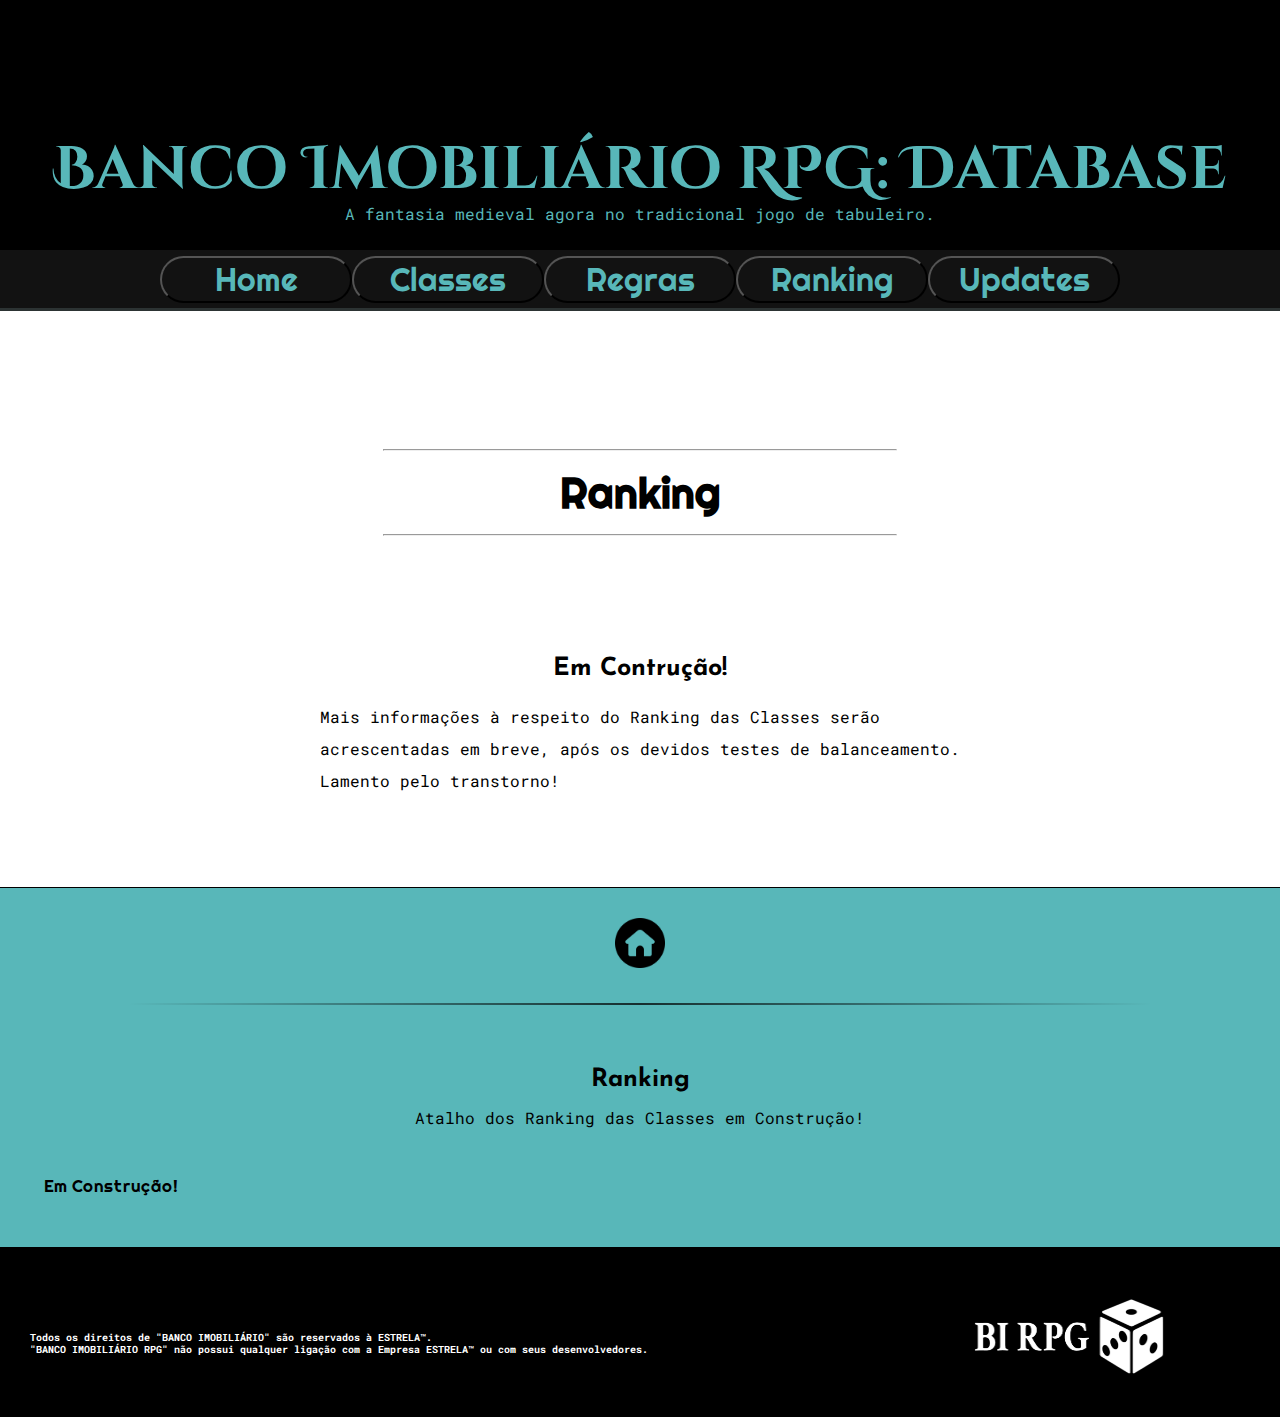
<file: ranking.html>
<!DOCTYPE html>
<html>


  <head>


    <meta charset="utf-8">
    <title>BI RPG - Home</title>
    <link rel="stylesheet" type="text/css" href="styles.css" />
    <link rel="icon" href="images/favicon.ico" />
    <link rel="preconnect" href="https://fonts.googleapis.com"><link rel="preconnect" href="https://fonts.gstatic.com" crossorigin><link href="https://fonts.googleapis.com/css2?family=Audiowide&family=Cinzel+Decorative&family=Josefin+Sans&family=Righteous&family=Roboto+Mono&display=swap" rel="stylesheet">


  </head>



  <body>

    <!--  TOP CONTAINER  -->

    <div class="div-topcontainer">
      <img class="img-storm" src="images/storm.gif" />
      <h1 class="h1-heading">Banco Imobiliário RPG: Database</h1>
      <p class="p-subtitle">A fantasia medieval agora no tradicional jogo de tabuleiro.</p>
    </div>

    <!-- MAIN MENU -->

      <div class="div-mainmenu">
        <a class="a-menubuttons" href="index.html"><button>Home</button></a>
        <a class="a-menubuttons" href="classes.html"><button>Classes</button></a>
        <a class="a-menubuttons" href="regras.html"><button>Regras</button></a>
        <a class="a-menubuttons" href="ranking.html"><button>Ranking</button></a>
        <a class="a-menubuttons" href="updates.html"><button>Updates</button></a>
      </div>

    <!--  MIDDLE CONTAINER  -->

    <div class="div-middlecontainer">

      <div class="div-h2">
        <iframe class="img-dice1" src="https://giphy.com/embed/L17z6P1Aq70xIZS7xG" width="150" height="150" frameBorder="0"></iframe>
        <iframe class="img-dice2" src="https://giphy.com/embed/L17z6P1Aq70xIZS7xG" width="150" height="150" frameBorder="0"></iframe>
        <hr class="hr-h2-1" />
        <h2 class="h2-home">Ranking</h2>
        <hr class="hr-h2-2" />
      </div>

      <div class="div-middle1">
        <h3 class="h2-1-middle-regras">Em Contrução!</h3>
        <p class="p1-middle">Mais informações à respeito do Ranking das Classes serão acrescentadas em breve, após os devidos testes de balanceamento. Lamento pelo transtorno!</p>
      </div>

    </div>


    <!--  BOTTOM CONTAINER  -->

        <div class="div-bottomcontainer1">
          <a href="#Top">
            <img class="img-home" src="images/home.png" height="50 "width="50" alt="Home">
          </a>
        </div>


        <div class="div-hr-bar2">
          <hr class="hr-bar"/>
        </div>


        <div class="div-bottomcontainer2">
          <div class="div-bottomtop">
            <h3 class="h3-final-classes">Ranking</h3>
            <p>Atalho dos Ranking das Classes em Construção!</p>
          </div>

          <div class="div-bar1">
            <a class="a-divbar1" href="alquimista.html">Em Construção!</a><br />
          </div>

          <div class="div-bar1">
          </div>

          <div class="div-bar1">
          </div>

          <div class="div-bar1">
          </div>

          <div class="div-bar1">
          </div>
        </div>



    <!-- LOGOMARK -->

          <div class="div-logocontent">

            <div class="div-logo1">
              <p class="p-logo1">
                Todos os direitos de "BANCO IMOBILIÁRIO" são reservados à ESTRELA™.<br />
                "BANCO IMOBILIÁRIO RPG" não possui qualquer ligação com a Empresa ESTRELA™ ou com seus desenvolvedores.
              </p>
            </div>

            <div class="div-logo2">
                <img class="img-logo" src="images/logo1.png" alt="logomark"  />
            </div>

          </div>

      </body>


    </html>
</file>
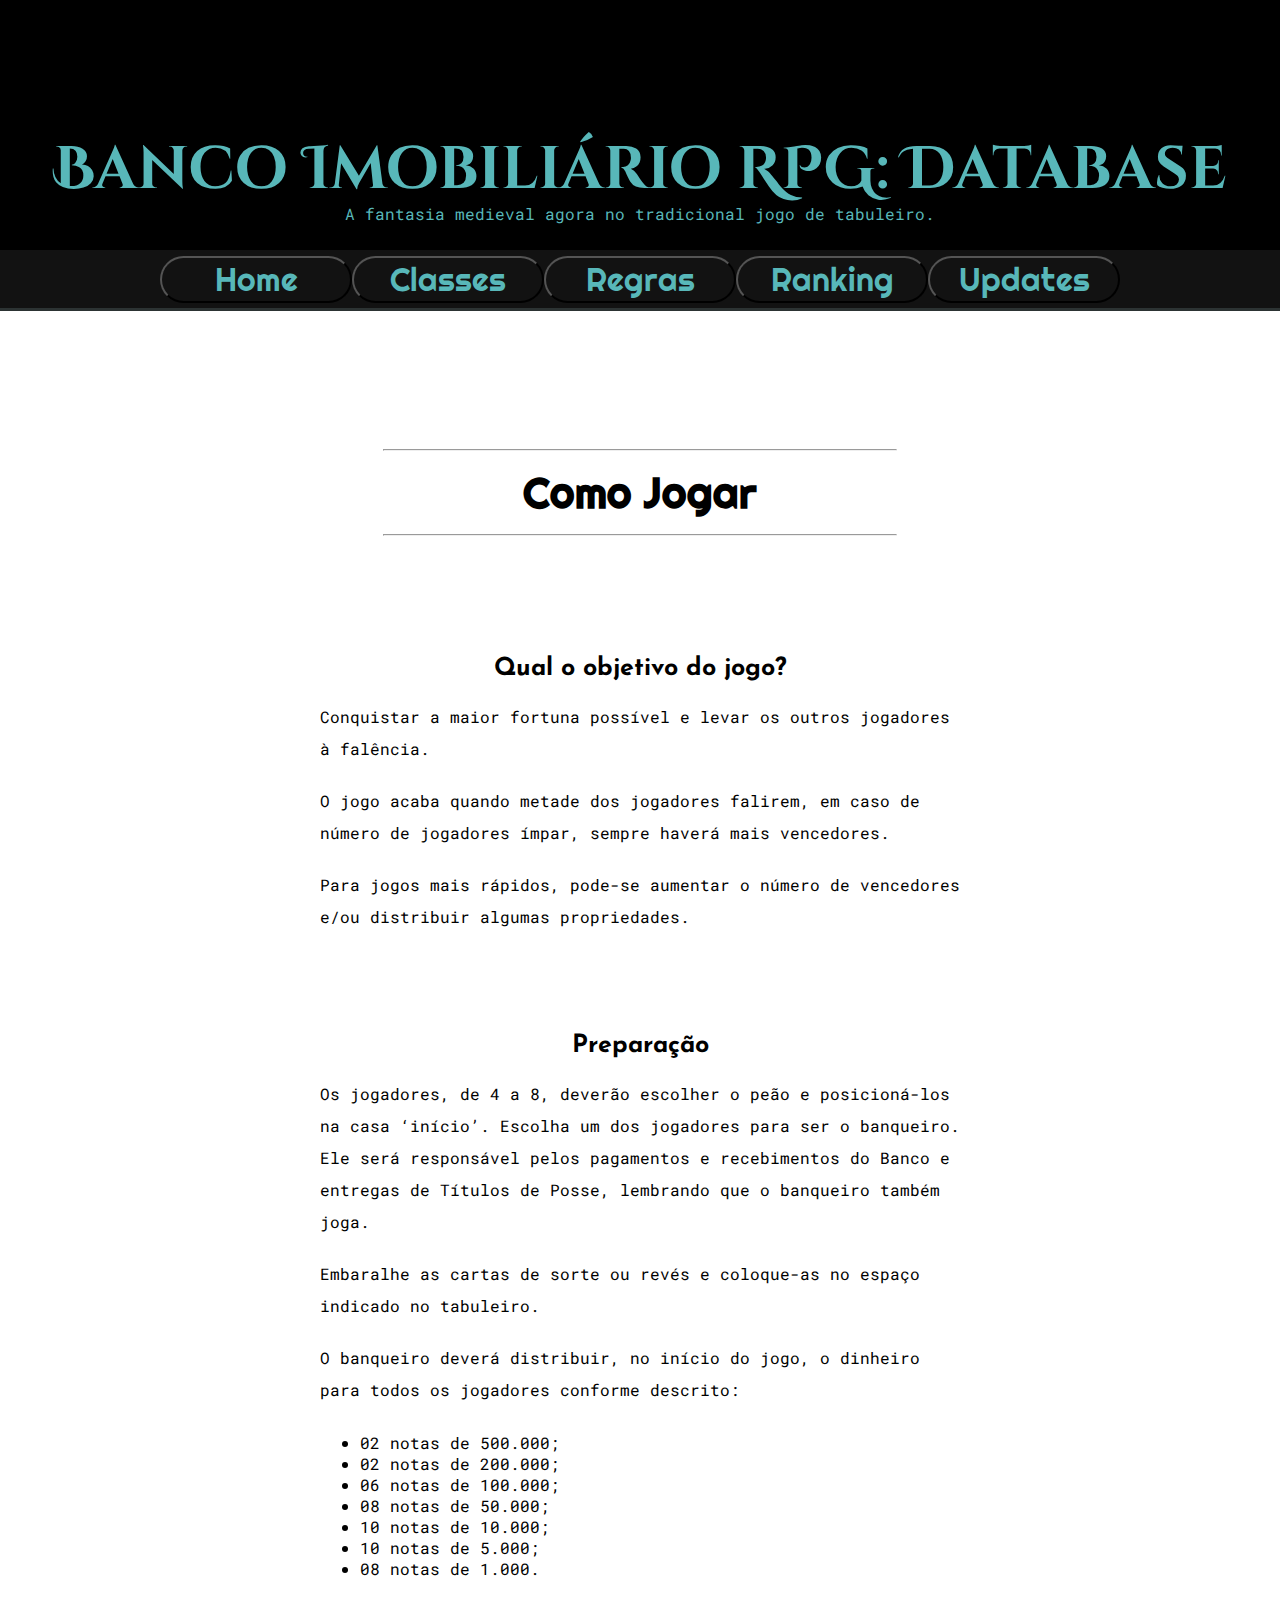
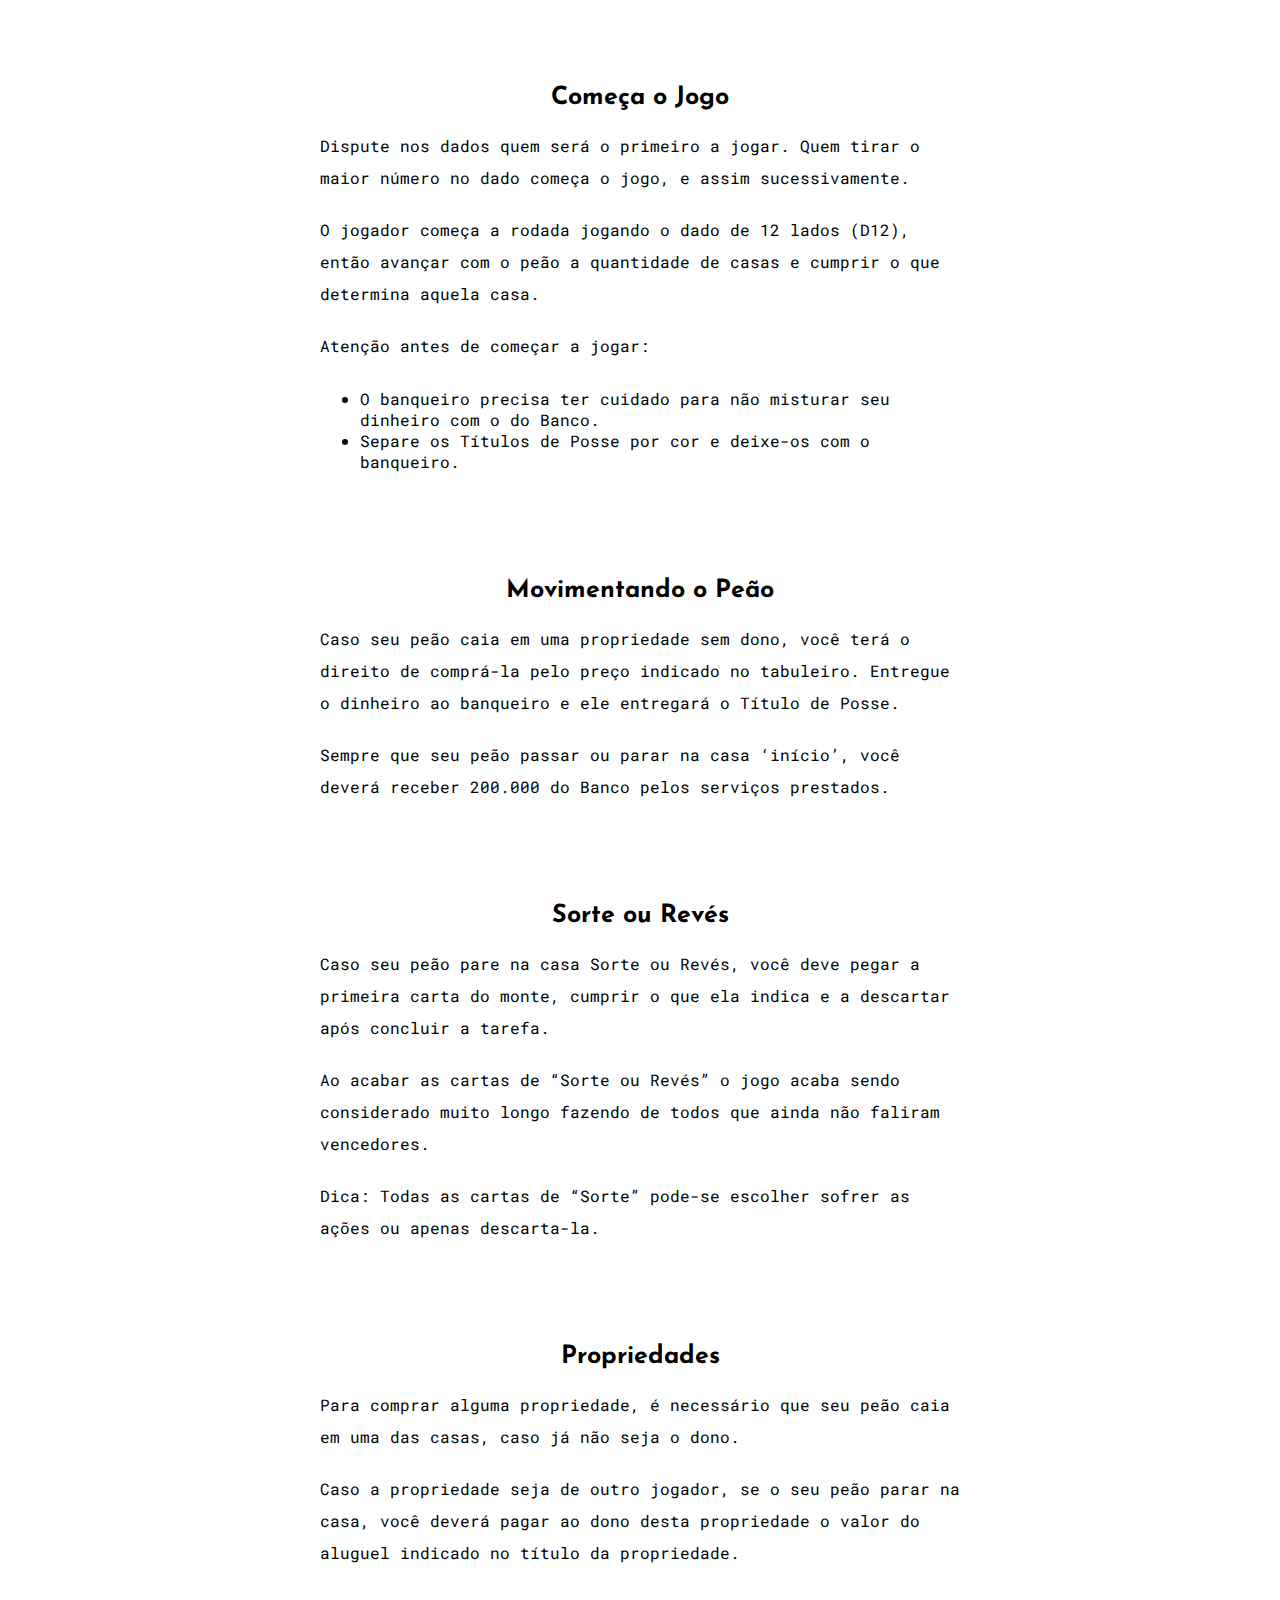
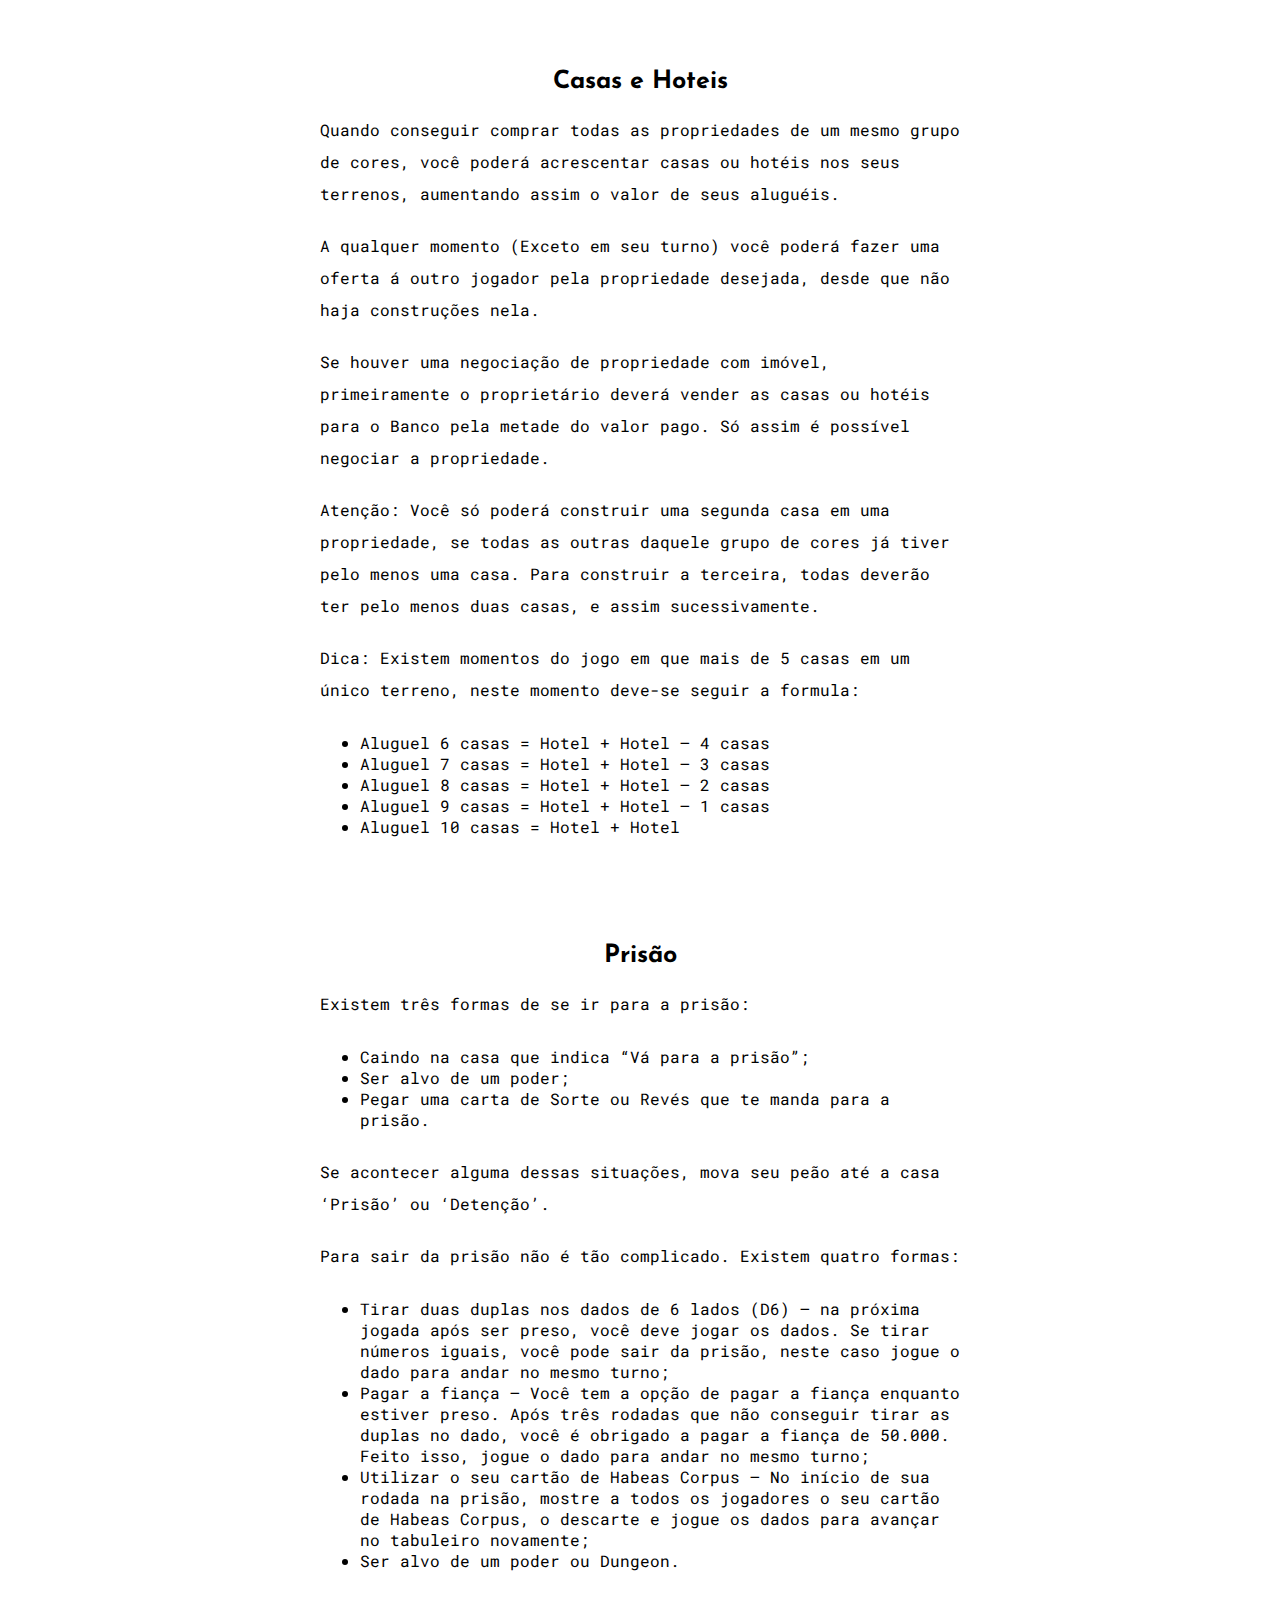
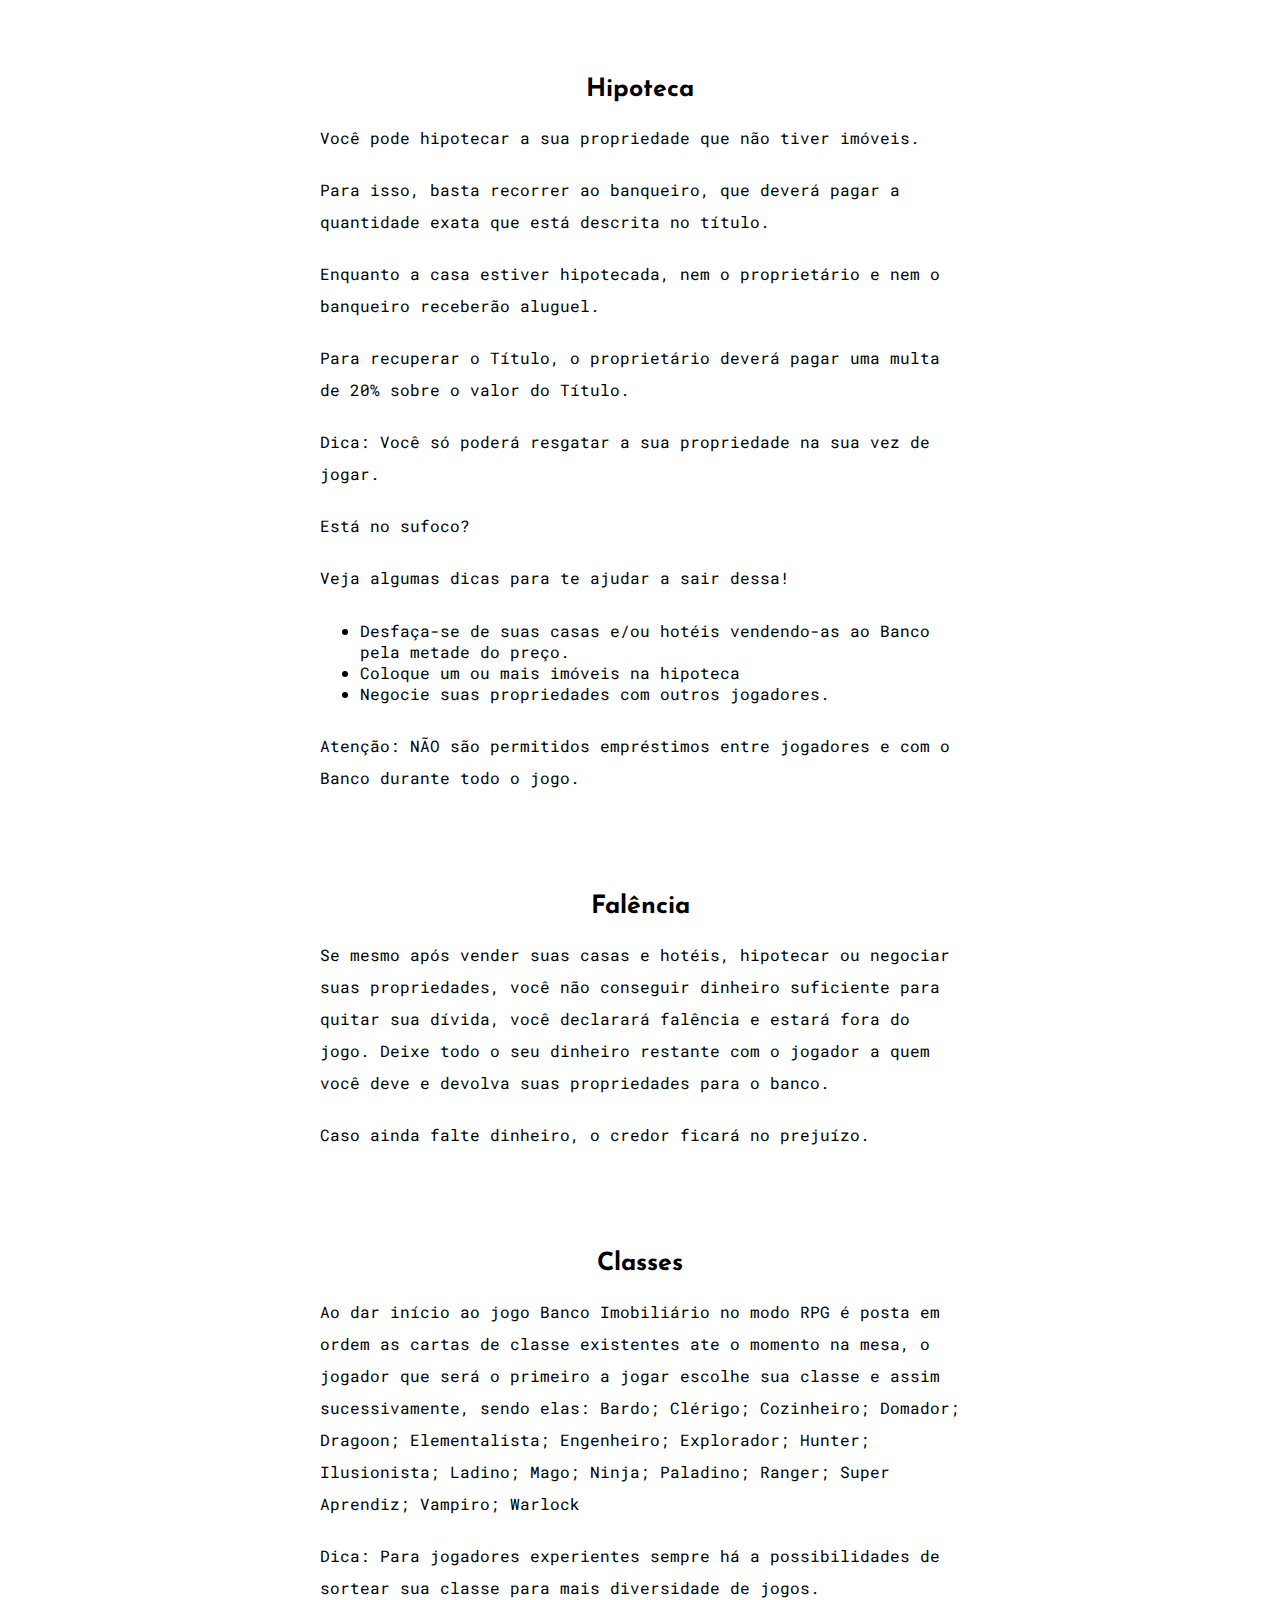
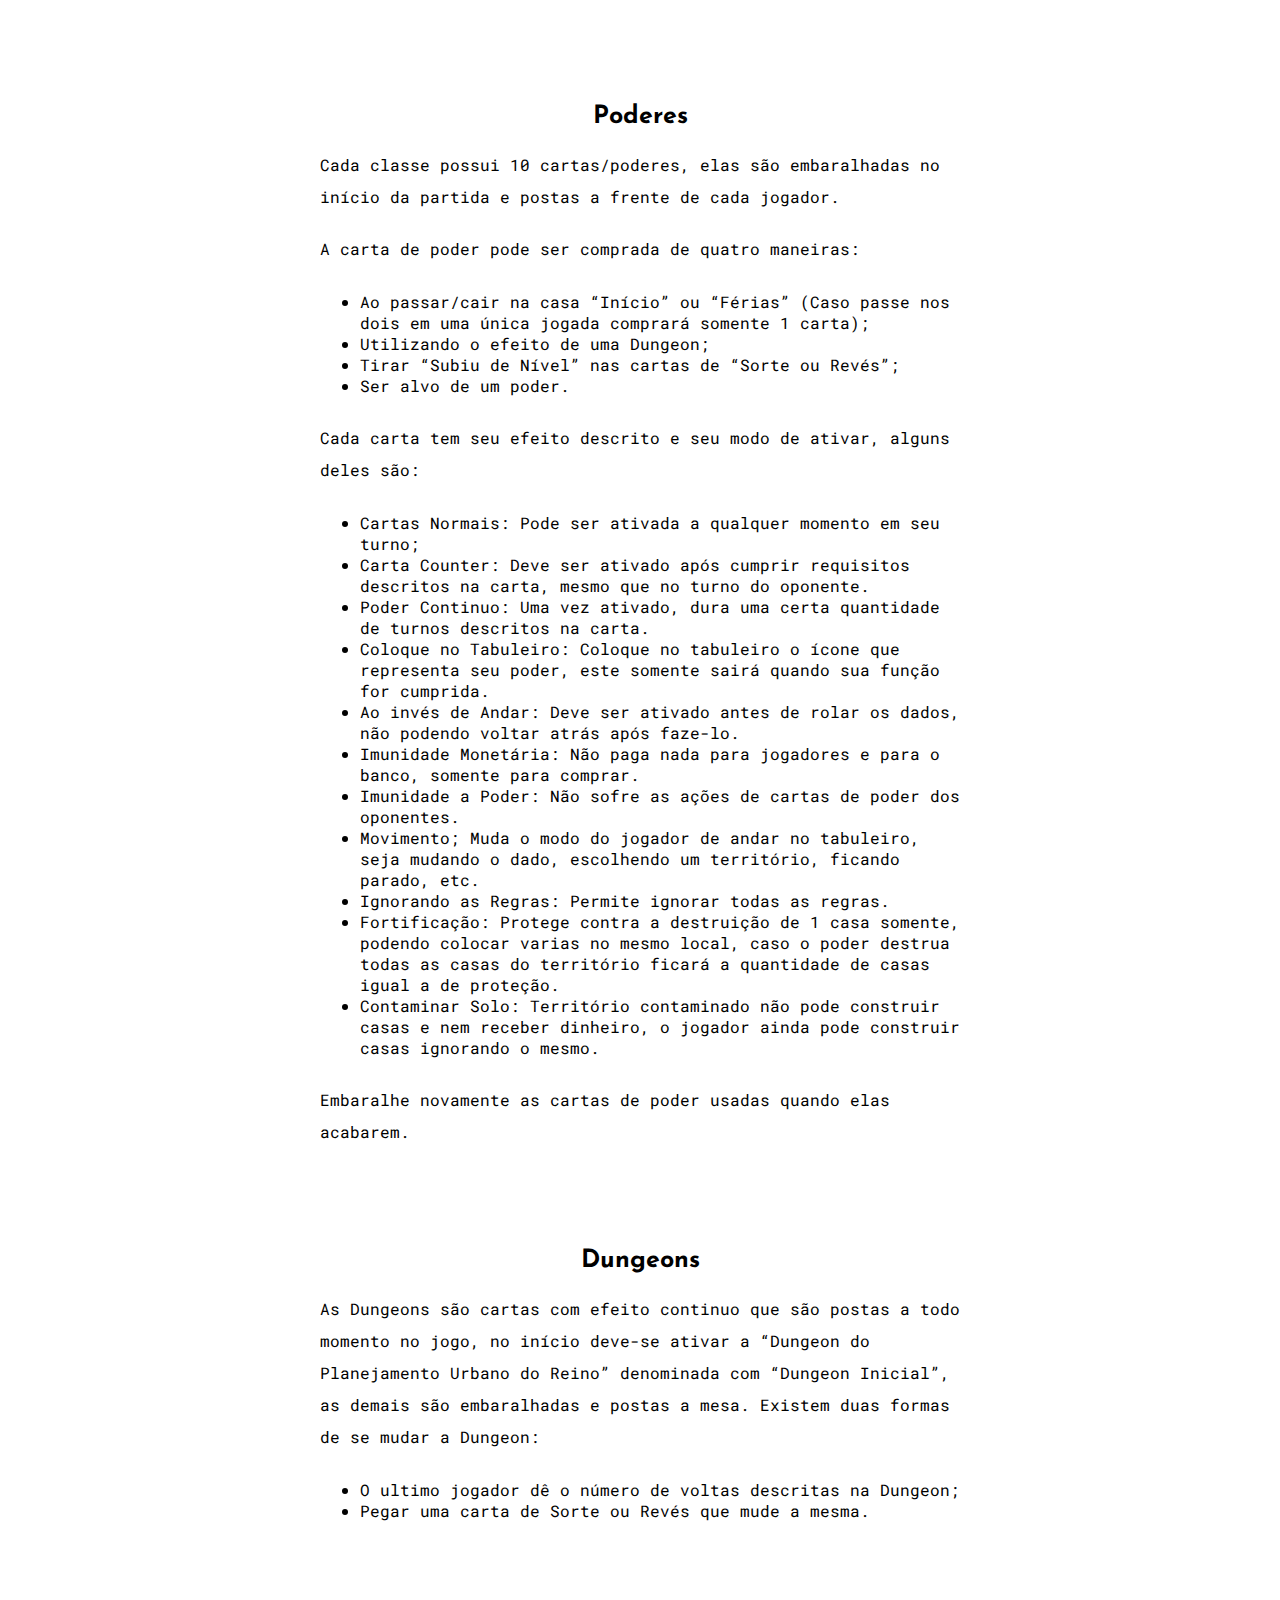
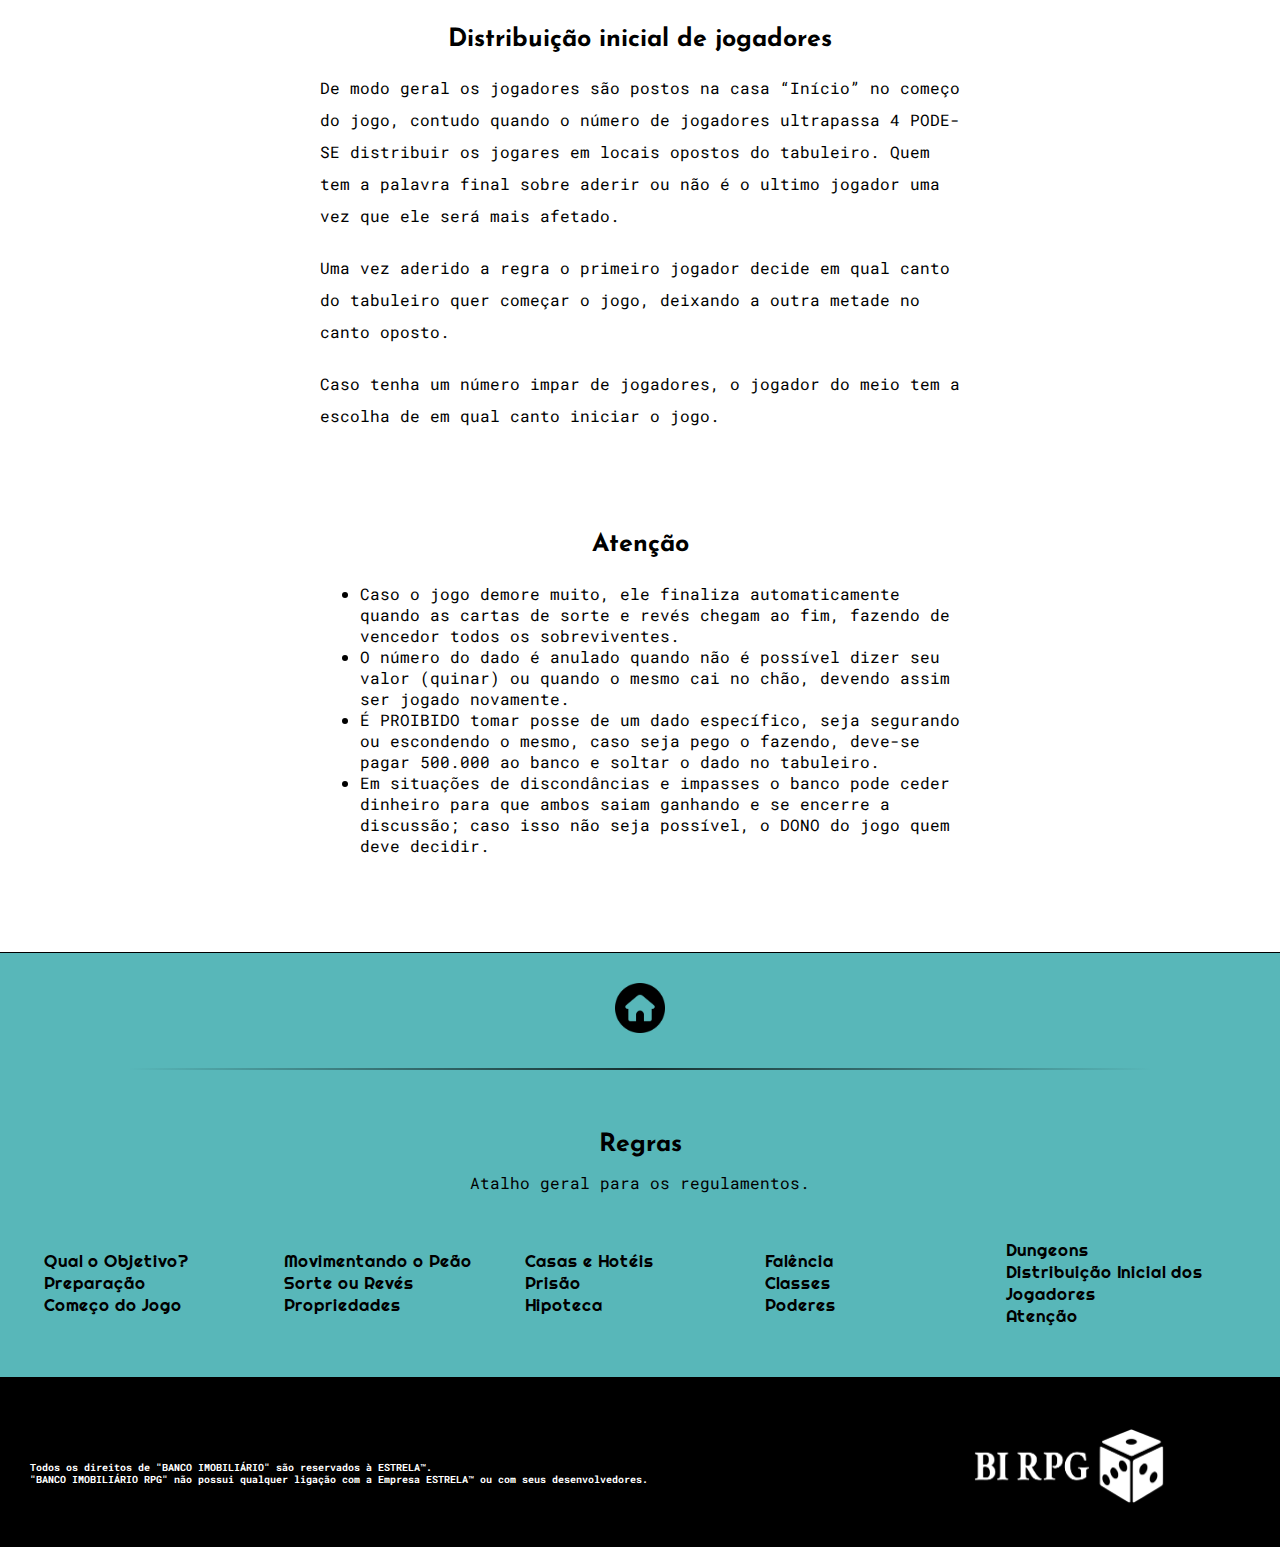
<file: regras.html>
<!DOCTYPE html>
<html>


  <head>


    <meta charset="utf-8">
    <title>BI RPG - Home</title>
    <link rel="stylesheet" type="text/css" href="styles.css" />
    <link rel="icon" href="images/favicon.ico" />
    <link rel="preconnect" href="https://fonts.googleapis.com"><link rel="preconnect" href="https://fonts.gstatic.com" crossorigin><link href="https://fonts.googleapis.com/css2?family=Audiowide&family=Cinzel+Decorative&family=Josefin+Sans&family=Righteous&family=Roboto+Mono&display=swap" rel="stylesheet">


  </head>



  <body>

    <!--  TOP CONTAINER  -->

    <div class="div-topcontainer">
      <img class="img-storm" src="images/storm.gif" />
      <h1 class="h1-heading">Banco Imobiliário RPG: Database</h1>
      <p class="p-subtitle">A fantasia medieval agora no tradicional jogo de tabuleiro.</p>
    </div>

    <!-- MAIN MENU -->

      <div class="div-mainmenu">
        <a class="a-menubuttons" href="index.html"><button>Home</button></a>
        <a class="a-menubuttons" href="classes.html"><button>Classes</button></a>
        <a class="a-menubuttons" href="regras.html"><button>Regras</button></a>
        <a class="a-menubuttons" href="ranking.html"><button>Ranking</button></a>
        <a class="a-menubuttons" href="updates.html"><button>Updates</button></a>
      </div>

    <!--  MIDDLE CONTAINER  -->

    <div class="div-middlecontainer">

      <div class="div-h2">
        <iframe class="img-dice1" src="https://giphy.com/embed/L17z6P1Aq70xIZS7xG" width="150" height="150" frameBorder="0"></iframe>
        <iframe class="img-dice2" src="https://giphy.com/embed/L17z6P1Aq70xIZS7xG" width="150" height="150" frameBorder="0"></iframe>
        <hr class="hr-h2-1" />
        <h2 class="h2-home">Como Jogar</h2>
        <hr class="hr-h2-2" />
      </div>

      <div class="div-middle1">
        <h3 class="h2-1-middle-regras"><span id="Objetivo">Qual o objetivo do jogo?</span></h3>
        <p class="p1-middle">Conquistar a maior fortuna possível e levar os outros jogadores à falência.</p>
        <p class="p1-middle">O jogo acaba quando metade dos jogadores falirem, em caso de número de jogadores ímpar, sempre haverá mais vencedores.</p>
        <p class="p1-middle">Para jogos mais rápidos, pode-se aumentar o número de vencedores e/ou distribuir algumas propriedades.</p>
      </div>

      <div class="div-middle1">
        <h3 class="h2-1-middle-regras"><span id="Preparação">Preparação</span></h3>
        <p class="p1-middle">Os jogadores, de 4 a 8, deverão escolher o peão e posicioná-los na casa ‘início’. Escolha um dos jogadores para ser o banqueiro. Ele será responsável pelos pagamentos e recebimentos do Banco e entregas de Títulos de Posse, lembrando que o banqueiro também joga.</p>
        <p class="p1-middle">Embaralhe as cartas de sorte ou revés e coloque-as no espaço indicado no tabuleiro.</p>
        <p class="p1-middle">O banqueiro deverá distribuir, no início do jogo, o dinheiro para todos os jogadores conforme descrito:</p>

        <ul>
            <li>02 notas de 500.000;</li>
            <li>02 notas de 200.000;</li>
            <li>06 notas de 100.000;</li>
            <li>08 notas de 50.000;</li>
            <li>10 notas de 10.000;</li>
            <li>10 notas de 5.000;</li>
            <li>08 notas de 1.000.</li>
        </ul>
      </div>

      <div class="div-middle1">
        <h3 class="h2-1-middle-regras"><span id="Começa">Começa o Jogo</span></h3>
        <p class="p1-middle">Dispute nos dados quem será o primeiro a jogar. Quem tirar o maior número no dado começa o jogo, e assim sucessivamente.</p>
        <p class="p1-middle">O jogador começa a rodada jogando o dado de 12 lados (D12), então avançar com o peão a quantidade de casas e cumprir o que determina aquela casa.</p>
        <p class="p1-middle">Atenção antes de começar a jogar:</p>
        <ul>
            <li>O banqueiro precisa ter cuidado para não misturar seu dinheiro com o do Banco.</li>
            <li>Separe os Títulos de Posse por cor e deixe-os com o banqueiro.</li>
        </ul>
      </div>

      <div class="div-middle1">
        <h3 class="h2-1-middle-regras"><span id="Movimentando">Movimentando o Peão</span></h3>
        <p class="p1-middle">Caso seu peão caia em uma propriedade sem dono, você terá o direito de comprá-la pelo preço indicado no tabuleiro. Entregue o dinheiro ao banqueiro e ele entregará o Título de Posse.</p>
        <p class="p1-middle">Sempre que seu peão passar ou parar na casa ‘início’, você deverá receber 200.000 do Banco pelos serviços prestados.</p>
      </div>

      <div class="div-middle1">
        <h3 class="h2-1-middle-regras"><span id="Sorte">Sorte ou Revés</span></h3>
        <p class="p1-middle">Caso seu peão pare na casa Sorte ou Revés, você deve pegar a primeira carta do monte, cumprir o que ela indica e a descartar após concluir a tarefa.</p>
        <p class="p1-middle">Ao acabar as cartas de “Sorte ou Revés” o jogo acaba sendo considerado muito longo fazendo de todos que ainda não faliram vencedores.</p>
        <p class="p1-middle">Dica: Todas as cartas de “Sorte” pode-se escolher sofrer as ações ou apenas descarta-la.</p>
      </div>

      <div class="div-middle1">
        <h3 class="h2-1-middle-regras"><span id="Propriedades">Propriedades</span></h3>
        <p class="p1-middle">Para comprar alguma propriedade, é necessário que seu peão caia em uma das casas, caso já não seja o dono.</p>
        <p class="p1-middle">Caso a propriedade seja de outro jogador, se o seu peão parar na casa, você deverá pagar ao dono desta propriedade o valor do aluguel indicado no título da propriedade.</p>
      </div>

      <div class="div-middle1">
        <h3 class="h2-1-middle-regras"><span id="Casas">Casas e Hoteis</span></h3>
        <p class="p1-middle">Quando conseguir comprar todas as propriedades de um mesmo grupo de cores, você poderá acrescentar casas ou hotéis nos seus terrenos, aumentando assim o valor de seus aluguéis.</p>
        <p class="p1-middle">A qualquer momento (Exceto em seu turno) você poderá fazer uma oferta á outro jogador pela propriedade desejada, desde que não haja construções nela.</p>
        <p class="p1-middle">Se houver uma negociação de propriedade com imóvel, primeiramente o proprietário deverá vender as casas ou hotéis para o Banco pela metade do valor pago. Só assim é possível negociar a propriedade.</p>
        <p class="p1-middle">Atenção: Você só poderá construir uma segunda casa em uma propriedade, se todas as outras daquele grupo de cores já tiver pelo menos uma casa. Para construir a terceira, todas deverão ter pelo menos duas casas, e assim sucessivamente.</p>
        <p class="p1-middle">Dica: Existem momentos do jogo em que mais de 5 casas em um único terreno, neste momento deve-se seguir a formula:</p>
        <ul>
            <li>Aluguel 6 casas = Hotel + Hotel – 4 casas</li>
            <li>Aluguel 7 casas = Hotel + Hotel – 3 casas</li>
            <li>Aluguel 8 casas = Hotel + Hotel – 2 casas</li>
            <li>Aluguel 9 casas = Hotel + Hotel – 1 casas</li>
            <li>Aluguel 10 casas = Hotel + Hotel</li>
        </ul>
      </div>

      <div class="div-middle1">
        <h3 class="h2-1-middle-regras"><span id="Prisão">Prisão</span></h3>
        <p class="p1-middle">Existem três formas de se ir para a prisão:</p>
        <ul>
            <li>Caindo na casa que indica “Vá para a prisão”;</li>
            <li>Ser alvo de um poder;</li>
            <li>Pegar uma carta de Sorte ou Revés que te manda para a prisão.</li>
        </ul>
        <p class="p1-middle">Se acontecer alguma dessas situações, mova seu peão até a casa ‘Prisão’ ou ‘Detenção’.</p>
        <p class="p1-middle">Para sair da prisão não é tão complicado. Existem quatro formas:</p>
        <ul>
            <li>Tirar duas duplas nos dados de 6 lados (D6) – na próxima jogada após ser preso, você deve jogar os dados. Se tirar números iguais, você pode sair da prisão, neste caso jogue o dado para andar no mesmo turno;</li>
            <li>Pagar a fiança – Você tem a opção de pagar a fiança enquanto estiver preso. Após três rodadas que não conseguir tirar as duplas no dado, você é obrigado a pagar a fiança de 50.000. Feito isso, jogue o dado para andar no mesmo turno;</li>
            <li>Utilizar o seu cartão de Habeas Corpus – No início de sua rodada na prisão, mostre a todos os jogadores o seu cartão de Habeas Corpus, o descarte e jogue os dados para avançar no tabuleiro novamente;</li>
            <li>Ser alvo de um poder ou Dungeon.</li>
        </ul>
      </div>

      <div class="div-middle1">
        <h3 class="h2-1-middle-regras"><span id="Hipoteca">Hipoteca</span></h3>
        <p class="p1-middle">Você pode hipotecar a sua propriedade que não tiver imóveis.</p>
        <p class="p1-middle">Para isso, basta recorrer ao banqueiro, que deverá pagar a quantidade exata que está descrita no título.</p>
        <p class="p1-middle">Enquanto a casa estiver hipotecada, nem o proprietário e nem o banqueiro receberão aluguel.</p>
        <p class="p1-middle">Para recuperar o Título, o proprietário deverá pagar uma multa de 20% sobre o valor do Título.</p>
        <p class="p1-middle">Dica: Você só poderá resgatar a sua propriedade na sua vez de jogar.</p>
        <p class="p1-middle">Está no sufoco?</p>
        <p class="p1-middle">Veja algumas dicas para te ajudar a sair dessa!</p>
        <ul>
          <li>Desfaça-se de suas casas e/ou hotéis vendendo-as ao Banco pela metade do preço.</li>
          <li>Coloque um ou mais imóveis na hipoteca</li>
          <li>Negocie suas propriedades com outros jogadores.</li>
        </ul>
        <p class="p1-middle">Atenção: NÃO são permitidos empréstimos entre jogadores e com o Banco durante todo o jogo.</p>
      </div>

      <div class="div-middle1">
        <h3 class="h2-1-middle-regras"><span id="Falência">Falência</span></h3>
        <p class="p1-middle">Se mesmo após vender suas casas e hotéis, hipotecar ou negociar suas propriedades, você não conseguir dinheiro suficiente para quitar sua dívida, você declarará falência e estará fora do jogo. Deixe todo o seu dinheiro restante com o jogador a quem você deve e devolva suas propriedades para o banco.</p>
        <p class="p1-middle">Caso ainda falte dinheiro, o credor ficará no prejuízo.</p>
      </div>

      <div class="div-middle1">
        <h3 class="h2-1-middle-regras"><span id="Classes">Classes</span></h3>
        <p class="p1-middle">Ao dar início ao jogo Banco Imobiliário no modo RPG é posta em ordem as cartas de classe existentes ate o momento na mesa, o jogador que será o primeiro a jogar escolhe sua classe e assim sucessivamente, sendo elas: Bardo; Clérigo; Cozinheiro; Domador; Dragoon; Elementalista; Engenheiro; Explorador; Hunter; Ilusionista; Ladino; Mago; Ninja; Paladino; Ranger; Super Aprendiz; Vampiro; Warlock</p>
        <p class="p1-middle">Dica: Para jogadores experientes sempre há a possibilidades de sortear sua classe para mais diversidade de jogos.</p>
      </div>

      <div class="div-middle1">
        <h3 class="h2-1-middle-regras"><span id="Poderes">Poderes</span></h3>
        <p class="p1-middle">Cada classe possui 10 cartas/poderes, elas são embaralhadas no início da partida e postas a frente de cada jogador.</p>
        <p class="p1-middle">A carta de poder pode ser comprada de quatro maneiras:</p>
        <ul>
          <li>Ao passar/cair na casa “Início” ou “Férias” (Caso passe nos dois em uma única jogada comprará somente 1 carta);</li>
          <li>Utilizando o efeito de uma Dungeon;</li>
          <li>Tirar “Subiu de Nível” nas cartas de “Sorte ou Revés”;</li>
          <li>Ser alvo de um poder.</li>
        </ul>
        <p class="p1-middle">Cada carta tem seu efeito descrito e seu modo de ativar, alguns deles são:</p>
        <ul>
          <li>Cartas Normais: Pode ser ativada a qualquer momento em seu turno;</li>
          <li>Carta Counter: Deve ser ativado após cumprir requisitos descritos na carta, mesmo que no turno do oponente.</li>
          <li>Poder Continuo: Uma vez ativado, dura uma certa quantidade de turnos descritos na carta.</li>
          <li>Coloque no Tabuleiro: Coloque no tabuleiro o ícone que representa seu poder, este somente sairá quando sua função for cumprida.</li>
          <li>Ao invés de Andar: Deve ser ativado antes de rolar os dados, não podendo voltar atrás após faze-lo.</li>
          <li>Imunidade Monetária: Não paga nada para jogadores e para o banco, somente para comprar.</li>
          <li>Imunidade a Poder: Não sofre as ações de cartas de poder dos oponentes.</li>
          <li>Movimento; Muda o modo do jogador de andar no tabuleiro, seja mudando o dado, escolhendo um território, ficando parado, etc.</li>
          <li>Ignorando as Regras: Permite ignorar todas as regras.</li>
          <li>Fortificação: Protege contra a destruição de 1 casa somente, podendo colocar varias no mesmo local, caso o poder destrua todas as casas do território ficará a quantidade de casas igual a de proteção.</li>
          <li>Contaminar Solo: Território contaminado não pode construir casas e nem receber dinheiro, o jogador ainda pode construir casas ignorando o mesmo.</li>
        </ul>
        <p class="p1-middle">Embaralhe novamente as cartas de poder usadas quando elas acabarem.</p>
      </div>

      <div class="div-middle1">
        <h3 class="h2-1-middle-regras"><span id="Dungeons">Dungeons</span></h3>
        <p class="p1-middle">As Dungeons são cartas com efeito continuo que são postas a todo momento no jogo, no início deve-se ativar a “Dungeon do Planejamento Urbano do Reino” denominada com “Dungeon Inicial”, as demais são embaralhadas e postas a mesa. Existem duas formas de se mudar a Dungeon:</p>
        <ul>
          <li>O ultimo jogador dê o número de voltas descritas na Dungeon;</li>
          <li>Pegar uma carta de Sorte ou Revés que mude a mesma.</li>
        </ul>
      </div>

      <div class="div-middle1">
        <h3 class="h2-1-middle-regras"><span id="Distribuição">Distribuição inicial de jogadores</span></h3>
        <p class="p1-middle">De modo geral os jogadores são postos na casa “Início” no começo do jogo, contudo quando o número de jogadores ultrapassa 4 PODE-SE distribuir os jogares em locais opostos do tabuleiro. Quem tem a palavra final sobre aderir ou não é o ultimo jogador uma vez que ele será mais afetado.</p>
        <p class="p1-middle">Uma vez aderido a regra o primeiro jogador decide em qual canto do tabuleiro quer começar o jogo, deixando a outra metade no canto oposto.</p>
        <p class="p1-middle">Caso tenha um número impar de jogadores, o jogador do meio tem a escolha de em qual canto iniciar o jogo.</p>
      </div>

      <div class="div-middle1">
        <h3 class="h2-1-middle-regras"><span id="Atenção">Atenção</span></h3>
        <ul>
          <li>Caso o jogo demore muito, ele finaliza automaticamente quando as cartas de sorte e revés chegam ao fim, fazendo de vencedor todos os sobreviventes.</li>
          <li>O número do dado é anulado quando não é possível dizer seu valor (quinar) ou quando o mesmo cai no chão, devendo assim ser jogado novamente.</li>
          <li>É PROIBIDO tomar posse de um dado específico, seja segurando ou escondendo o mesmo, caso seja pego o fazendo, deve-se pagar 500.000 ao banco e soltar o dado no tabuleiro.
          <li>Em situações de discondâncias e impasses o banco pode ceder dinheiro para que ambos saiam ganhando e se encerre a discussão; caso isso não seja possível, o DONO do jogo quem deve decidir.</li>
        </ul>
      </div>

    </div>




    <!--  BOTTOM CONTAINER  -->

        <div class="div-bottomcontainer1">
          <a href="#Top">
            <img class="img-home" src="images/home.png" height="50 "width="50" alt="Home">
          </a>
        </div>


        <div class="div-hr-bar2">
          <hr class="hr-bar"/>
        </div>


        <div class="div-bottomcontainer2">

          <div class="div-bottomtop">
            <h3 class="h3-final-classes">Regras</h3>
            <p>Atalho geral para os regulamentos.</p>
          </div>

          <div class="div-bar1">
            <a class="a-divbar1" href="#Objetivo">Qual o Objetivo?</a><br />
            <a class="a-divbar1" href="#Preparação">Preparação</a><br />
            <a class="a-divbar1" href="#Começa">Começo do Jogo</a><br />
          </div>

          <div class="div-bar1">
            <a class="a-divbar1" href="#Movimentando">Movimentando o Peão</a><br />
            <a class="a-divbar1" href="#Sorte">Sorte ou Revés</a><br />
            <a class="a-divbar1" href="#Propriedades">Propriedades</a><br />
          </div>

          <div class="div-bar1">
            <a class="a-divbar1" href="#Casas">Casas e Hotéis</a><br />
            <a class="a-divbar1" href="#Prisão">Prisão</a><br />
            <a class="a-divbar1" href="#Hipoteca">Hipoteca</a><br />
          </div>

          <div class="div-bar1">
            <a class="a-divbar1" href="#Falência">Falência</a><br />
            <a class="a-divbar1" href="#Classes">Classes</a><br />
            <a class="a-divbar1" href="#Poderes">Poderes</a><br />
          </div>

          <div class="div-bar1">
            <a class="a-divbar1" href="#Dungeons">Dungeons</a><br />
            <a class="a-divbar1" href="#Distribuição">Distribuição Inicial dos Jogadores</a><br />
            <a class="a-divbar1" href="#Atenção">Atenção</a><br />
          </div>

        </div>


    <!-- LOGOMARK -->

          <div class="div-logocontent">

            <div class="div-logo1">
              <p class="p-logo1">
                Todos os direitos de "BANCO IMOBILIÁRIO" são reservados à ESTRELA™.<br />
                "BANCO IMOBILIÁRIO RPG" não possui qualquer ligação com a Empresa ESTRELA™ ou com seus desenvolvedores.
              </p>
            </div>

            <div class="div-logo2">
                <img class="img-logo" src="images/logo1.png" alt="logomark"  />
            </div>

          </div>

      </body>


    </html>
</file>
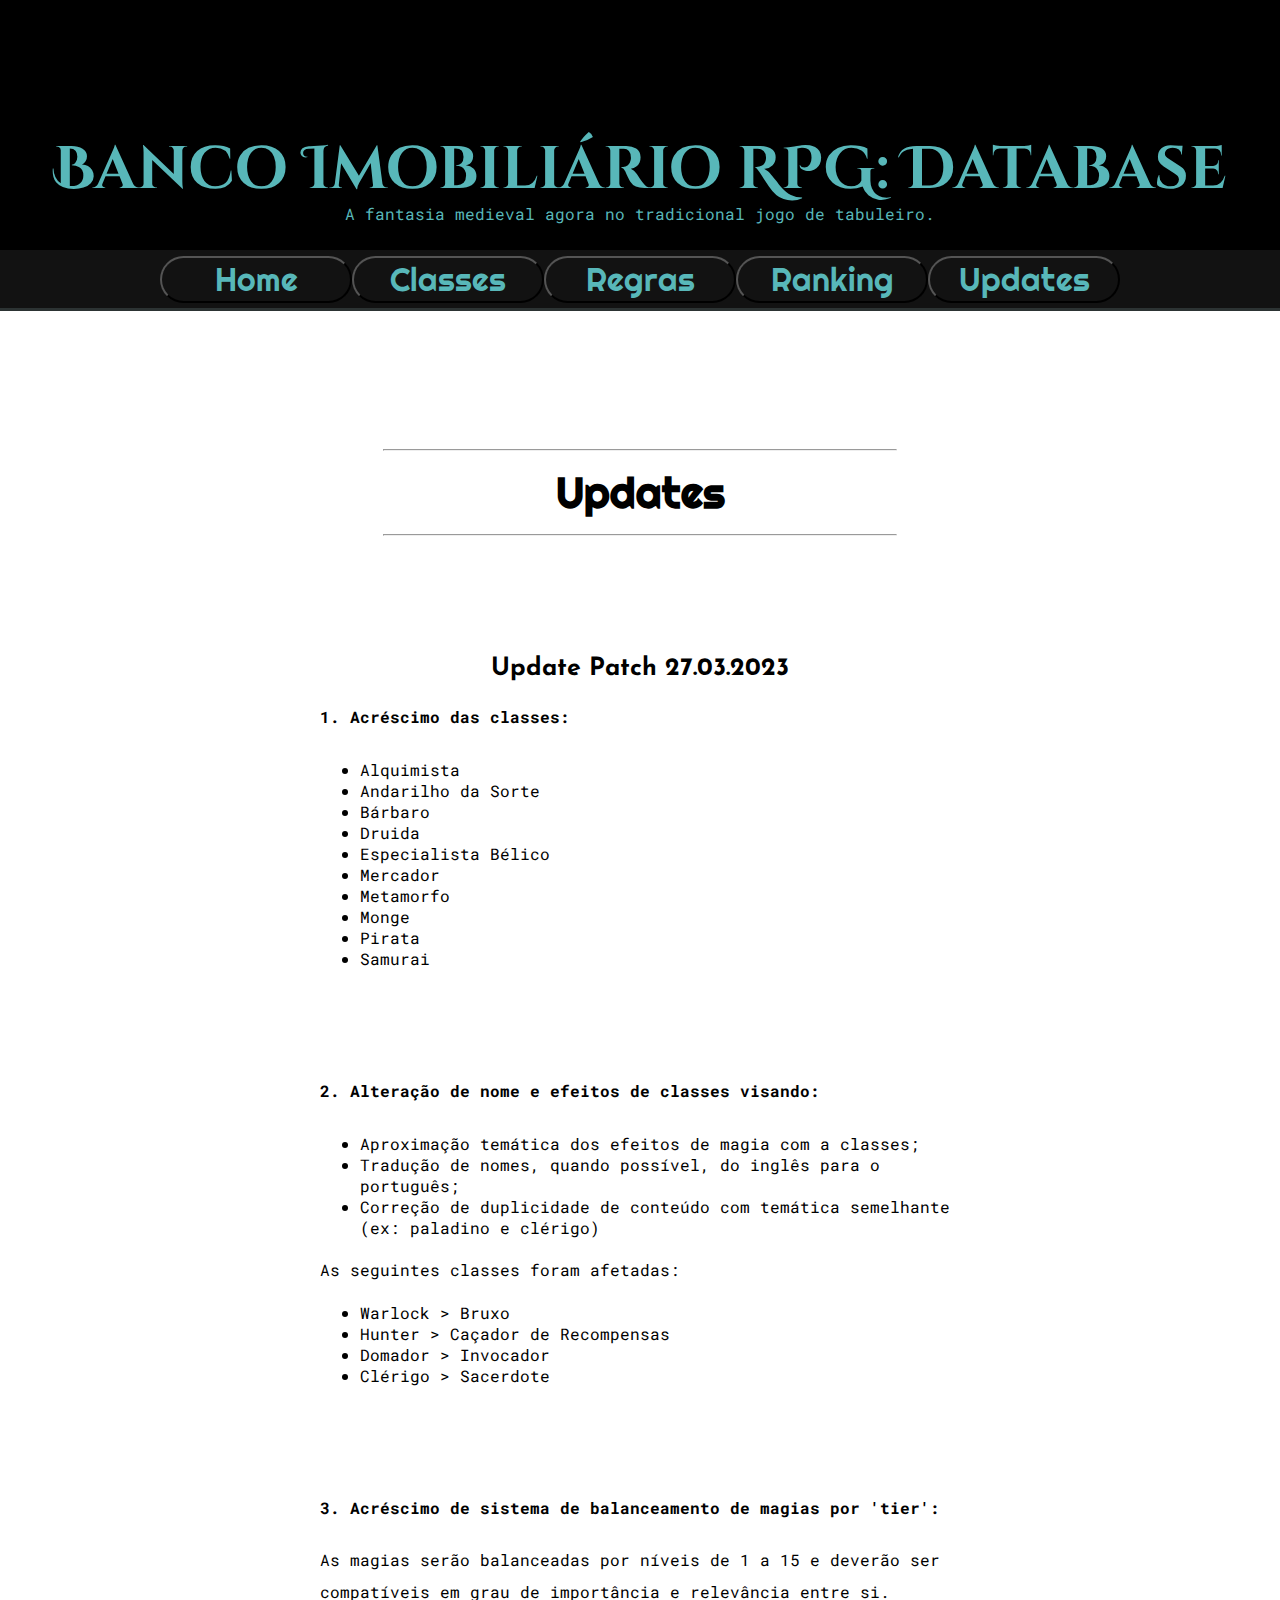
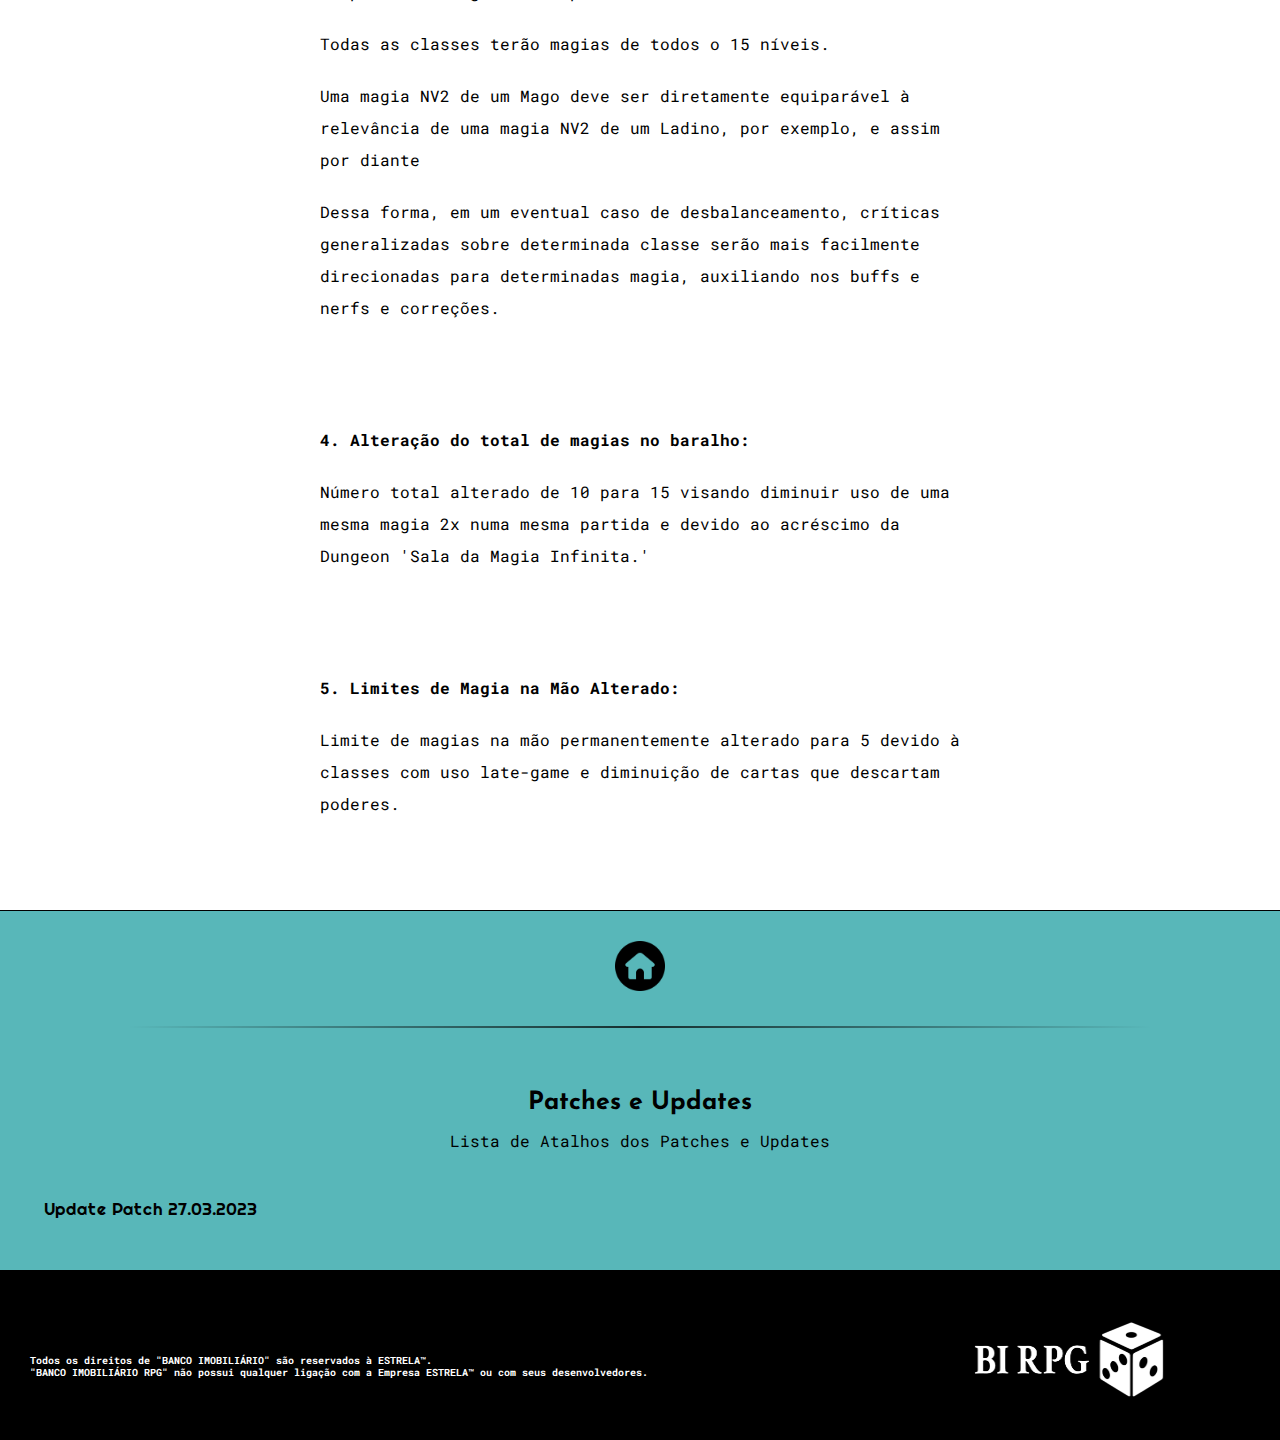
<file: updates.html>
<!DOCTYPE html>
<html>


  <head>


    <meta charset="utf-8">
    <title>BI RPG - Home</title>
    <link rel="stylesheet" type="text/css" href="styles.css" />
    <link rel="icon" href="images/favicon.ico" />
    <link rel="preconnect" href="https://fonts.googleapis.com"><link rel="preconnect" href="https://fonts.gstatic.com" crossorigin><link href="https://fonts.googleapis.com/css2?family=Audiowide&family=Cinzel+Decorative&family=Josefin+Sans&family=Righteous&family=Roboto+Mono&display=swap" rel="stylesheet">


  </head>



  <body>

    <!--  TOP CONTAINER  -->

    <div class="div-topcontainer">
      <img class="img-storm" src="images/storm.gif" />
      <h1 class="h1-heading">Banco Imobiliário RPG: Database</h1>
      <p class="p-subtitle">A fantasia medieval agora no tradicional jogo de tabuleiro.</p>
    </div>

    <!-- MAIN MENU -->

      <div class="div-mainmenu">
        <a class="a-menubuttons" href="index.html"><button>Home</button></a>
        <a class="a-menubuttons" href="classes.html"><button>Classes</button></a>
        <a class="a-menubuttons" href="regras.html"><button>Regras</button></a>
        <a class="a-menubuttons" href="ranking.html"><button>Ranking</button></a>
        <a class="a-menubuttons" href="updates.html"><button>Updates</button></a>
      </div>

    <!--  MIDDLE CONTAINER  -->

    <div class="div-middlecontainer">

      <div class="div-h2">
        <iframe class="img-dice1" src="https://giphy.com/embed/L17z6P1Aq70xIZS7xG" width="150" height="150" frameBorder="0"></iframe>
        <iframe class="img-dice2" src="https://giphy.com/embed/L17z6P1Aq70xIZS7xG" width="150" height="150" frameBorder="0"></iframe>
        <hr class="hr-h2-1" />
        <h2 class="h2-home">Updates</h2>
        <hr class="hr-h2-2" />
      </div>

      <div class="div-middle1">
        <h3 class="h2-1-middle-regras">Update Patch 27.03.2023</h3>
        <p class="p1-middle"><strong>1. Acréscimo das classes:</strong></p>
        <ul>
          <li>Alquimista</li>
          <li>Andarilho da Sorte</li>
          <li>Bárbaro</li>
          <li>Druida</li>
          <li>Especialista Bélico</li>
          <li>Mercador</li>
          <li>Metamorfo</li>
          <li>Monge</li>
          <li>Pirata</li>
          <li>Samurai</li>
        </ul>
      </div>
      <div class="div-middle1">
        <p class="p1-middle"><strong>2. Alteração de nome e efeitos de classes visando:</strong></p>
        <ul>
          <li>Aproximação temática dos efeitos de magia com a classes;</li>
          <li>Tradução de nomes, quando possível, do inglês para o português;</li>
          <li>Correção de duplicidade de conteúdo com temática semelhante (ex: paladino e clérigo)</li>
        </ul>
        <p>As seguintes classes foram afetadas:</p>
        <ul>
          <li>Warlock > Bruxo</li>
          <li>Hunter > Caçador de Recompensas</li>
          <li>Domador > Invocador</li>
          <li>Clérigo > Sacerdote</li>
        </ul>
      </div>

      <div class="div-middle1">
        <p class="p1-middle"><strong>3. Acréscimo de sistema de balanceamento de magias por 'tier':</strong></p>
        <p class="p1-middle">As magias serão balanceadas por níveis de 1 a 15 e deverão ser compatíveis em grau de importância e relevância entre si.</p>
        <p class="p1-middle">Todas as classes terão magias de todos o 15 níveis.</p>
        <p class="p1-middle">Uma magia NV2 de um Mago deve ser diretamente equiparável à relevância de uma magia NV2 de um Ladino, por exemplo, e assim por diante</p>
        <p class="p1-middle">Dessa forma, em um eventual caso de desbalanceamento, críticas generalizadas sobre determinada classe serão mais facilmente direcionadas para determinadas magia, auxiliando nos buffs e nerfs e correções.</p>
      </div>

      <div class="div-middle1">
        <p class="p1-middle"><strong>4. Alteração do total de magias no baralho:</strong></p>
        <p class="p1-middle">Número total alterado de 10 para 15 visando diminuir uso de uma mesma magia 2x numa mesma partida e devido ao acréscimo da Dungeon 'Sala da Magia Infinita.'</p>
      </div>

      <div class="div-middle1">
        <p class="p1-middle"><strong>5. Limites de Magia na Mão Alterado:</strong></p>
        <p class="p1-middle">Limite de magias na mão permanentemente alterado para 5 devido à classes com uso late-game e diminuição de cartas que descartam poderes.</p>
      </div>
    </div>


    <!--  BOTTOM CONTAINER  -->

        <div class="div-bottomcontainer1">
          <a href="#Top">
            <img class="img-home" src="images/home.png" height="50 "width="50" alt="Home">
          </a>
        </div>
        

        <div class="div-hr-bar2">
          <hr class="hr-bar"/>
        </div>

        <div class="div-bottomcontainer2">

          <div class="div-bottomtop">
            <h3 class="h3-final-classes">Patches e Updates</h3>
            <p>Lista de Atalhos dos Patches e Updates</p>
          </div>

          <div class="div-bar1">
            <a class="a-divbar1" href="alquimista.html">Update Patch 27.03.2023</a><br />
          </div>

          <div class="div-bar1">
          </div>

          <div class="div-bar1">
          </div>

          <div class="div-bar1">
          </div>

          <div class="div-bar1">
          </div>

          </div>


    <!-- LOGOMARK -->

          <div class="div-logocontent">

            <div class="div-logo1">
              <p class="p-logo1">
                Todos os direitos de "BANCO IMOBILIÁRIO" são reservados à ESTRELA™.<br />
                "BANCO IMOBILIÁRIO RPG" não possui qualquer ligação com a Empresa ESTRELA™ ou com seus desenvolvedores.
              </p>
            </div>

            <div class="div-logo2">
                <img class="img-logo" src="images/logo1.png" alt="logomark"  />
            </div>

          </div>

      </body>


    </html>
</file>
<file: styles.css>
/******************************** GENERAL TAG STYLES ********************************/

a {
  color: #58b7b9;
}

a:link {
  text-decoration: none;
}

a:visited {
  text-decoration: none;
}

a:active {
  text-decoration: none;
}

body {
  font-family: 'Roboto Mono', monospace;
  text-align: center;
  margin: 0;
}

button {
  background-color: #121212;
  border-radius: 100px;
  color: #58b7b9;
  display: inline-block;
  font-family: 'Righteous', cursive;
  font-size: 32px;
  transition-duration: 1s;
  width: 100%;
}

button:hover {
  background-color: #58b7b9;
  color: black;
  font-size: 40px;
  transition: 0.4s;
}

h1 {
  font-family: 'Cinzel Decorative', cursive;
  font-size: 60px;
}

h2 {
  font-family: 'Righteous', cursive;
  font-size: 42px;
}

h3 {
  font-family: 'Josefin Sans', sans-serif;
  font-size: 25px;
  margin-bottom: 0;
  margin-top: 0;
  padding-bottom: 10px;
  padding-top: 10px;
}

h4 {
  font-family: 'Josefin Sans', sans-serif;
}

p {
  line-height: 2;
  margin-bottom: 0;
  margin-top: 0;
}

/******************************** IDs *****************************************/



/******************************** CLASS STYLES ********************************/

.a-classes {
  font-family: 'Righteous', cursive;
  font-size: 24px;
}

.a-divbar1 {
  color: black;
}

.div-bar1 {
  display: inline-block;
  font-family: 'Righteous', cursive;
  font-size: 17px;
  position: relative;
  text-align: left;
  vertical-align: middle;
  width: 18%;
}

.div-bottomtop {
  padding-bottom: 40px;
}

.div-bottomcontainer1 {
  background-color: #58b7b9;
  border-top: 1px solid black;
  color: black;
  padding: 30px 0 30px 0;
  position: relative;
  width: 100%;
}

.div-bottomcontainer2 {
  background-color: #58b7b9;
  color: black;
  padding: 50px 0 50px 0;
  position: relative;
  width: 100%;
}

.div-classes {
  margin-bottom: 70px;
}

.div-h2 {
  margin-bottom: 50px;
  position: relative;
}

.div-hr-bar1 {
  align-items: center;
  background-color: #58b7b9;
  display: flex;
  height: 5px;
  padding-bottom: 20px;
}

.div-hr-bar2 {
  align-items: center;
  background-color: #58b7b9;
  display: flex;
  height: 5px;
}


.div-logocontent {
  background-color: black;
  width: 100%;
  height: 170px;
  position: relative;
}

.div-logo1 {
  background-color: black;
  font-weight: bolder;
  font-size: 10px;
  float: left;
  height: 100%;
  margin: 0;
  text-align: left;
  width: 67%;
}

.div-logo2 {
  background-color: black;
  color: white;
  font-family: 'Audiowide', cursive;
  font-size: 30px;
  float: right;
  height: 100%;
  position: relative;
  width: 33%;

}

.div-mainmenu {
  align-items: center;
  background-color: #121212;
  border-bottom: 3px solid #2C3333;
  display: flex;
  font-family: 'Righteous', cursive;
  font-size: 35px;
  height: 48px;
  justify-content: center;
  padding: 5px 0 5px 0;
  position: sticky;
  text-align: center;
  width: 100%;
  z-index: 9999;
  top: -0.9px;
}

.a-menubuttons {
  border-radius: 8px;
  display: inline-block;
  width: 15%;
}

.div-middlecontainer {
  background-color: white;
  height: 100%;
  margin: 0 auto;
  padding-bottom: 40px;
  padding-top: 110px;
  position: relative;
  text-align: left;
  width: 50%;
}

.div-middle1 {
  padding-bottom: 40px;
  padding-top: 40px;
}

.div-middle2 {
  padding-bottom: 40px;
  padding-top: 40px;
  position: relative;
  text-align: left;
}

.div-middle3 {
  padding-bottom: 40px;
  padding-top: 40px;
  position: relative;
  text-align: left;
}

.div-middle4 {
  padding-bottom: 40px;
  padding-top: 40px;
  position: relative;
  text-align: left;
}

.div-topcontainer {
  background-color: #000000;
  height: 250px;
  width: 100%;
  position: relative;
}

.div-trademark {
  background-color: black;
  color: white;
  font-size: 12px;
}

.h1-heading {
  color: #58b7b9;
  margin: 0 auto 0 auto;
  position: absolute;
  bottom: 40px;
  left: 0;
  right: 0;
}

.h2-home {
  text-align: center;
  font-family: righteous, cursive;
}

.h2-1-middle {
  text-align: center;
}

.h2-2-middle {
  text-align: center;
}

.h2-3-middle {
  text-align: center;
}

.h2-1-middle-regras {
  text-align: center;
}

.h3-final {
  padding-top: 60px;
}

.hr-bar {
    border: 0;
    height: 1.6px;
    background-image: linear-gradient(to right, rgba(0, 0, 0, 0), rgba(0, 0, 0, 0.75), rgba(0, 0, 0, 0));
    width: 80%;
}

.hr-h2-1 {
  position: relative;
  top: 20px;
  width: 80%;
}

.hr-h2-2 {
  bottom: 20px;
  position: relative;
  width: 80%
}

.iframe-moneygirl {
  float: left;
  position: absolute;
  left: -175px;
  top: auto;
  bottom: auto;
}

.img-dice1 {
  position: absolute;
  left: -130px;
  bottom: -15%;
}

.img-dice2 {
  position: absolute;
  right: -130px;
  bottom: -15%;
}

.img-classes {
  float: left;
  height: 100px;
  margin-right: 30px;
  width: 100px;
}

.img-coin {
  position: absolute;
  left: -165px;
  top: auto;
  bottom: auto;
}

.p-final {
  font-size: 30px;
  text-align: left;
  position: relative;
  top: 35%;
}

.img-logo {
  display: block;
  height: 45%;
  width: 45%;
  position: relative;
  top: 30%;
  margin: auto;
}

.img-paladin {
  position: absolute;
  right: -170px;
  top: auto;
  bottom: auto;
}

.img-star {
  height: 2%;
  margin-top: 20px;
  width: 2%;
}

.img-storm {
  height: 100%;
  width: 100%;
}

.p-logo1 {
  color: white;
  line-height: 1.2;
  padding-left: 30px;
  position: relative;
  top: 50%;
}

.p-subtitle {
  color: #58b7b9;
  bottom: 20px;
  left: 0;
  right: 0;
  position: absolute;
}

.p1-middle {
  font-size: medium;
  padding: 10px 0;
  text-align: left;
}


.p1-middle:visited {
  padding: 10px 0;
  font-size: medium;
  transition-duration: 2s;
  text-align: left;
}

.span-dragao {
  text-decoration: line-through;
  font-weight: 900;
}
</file>
